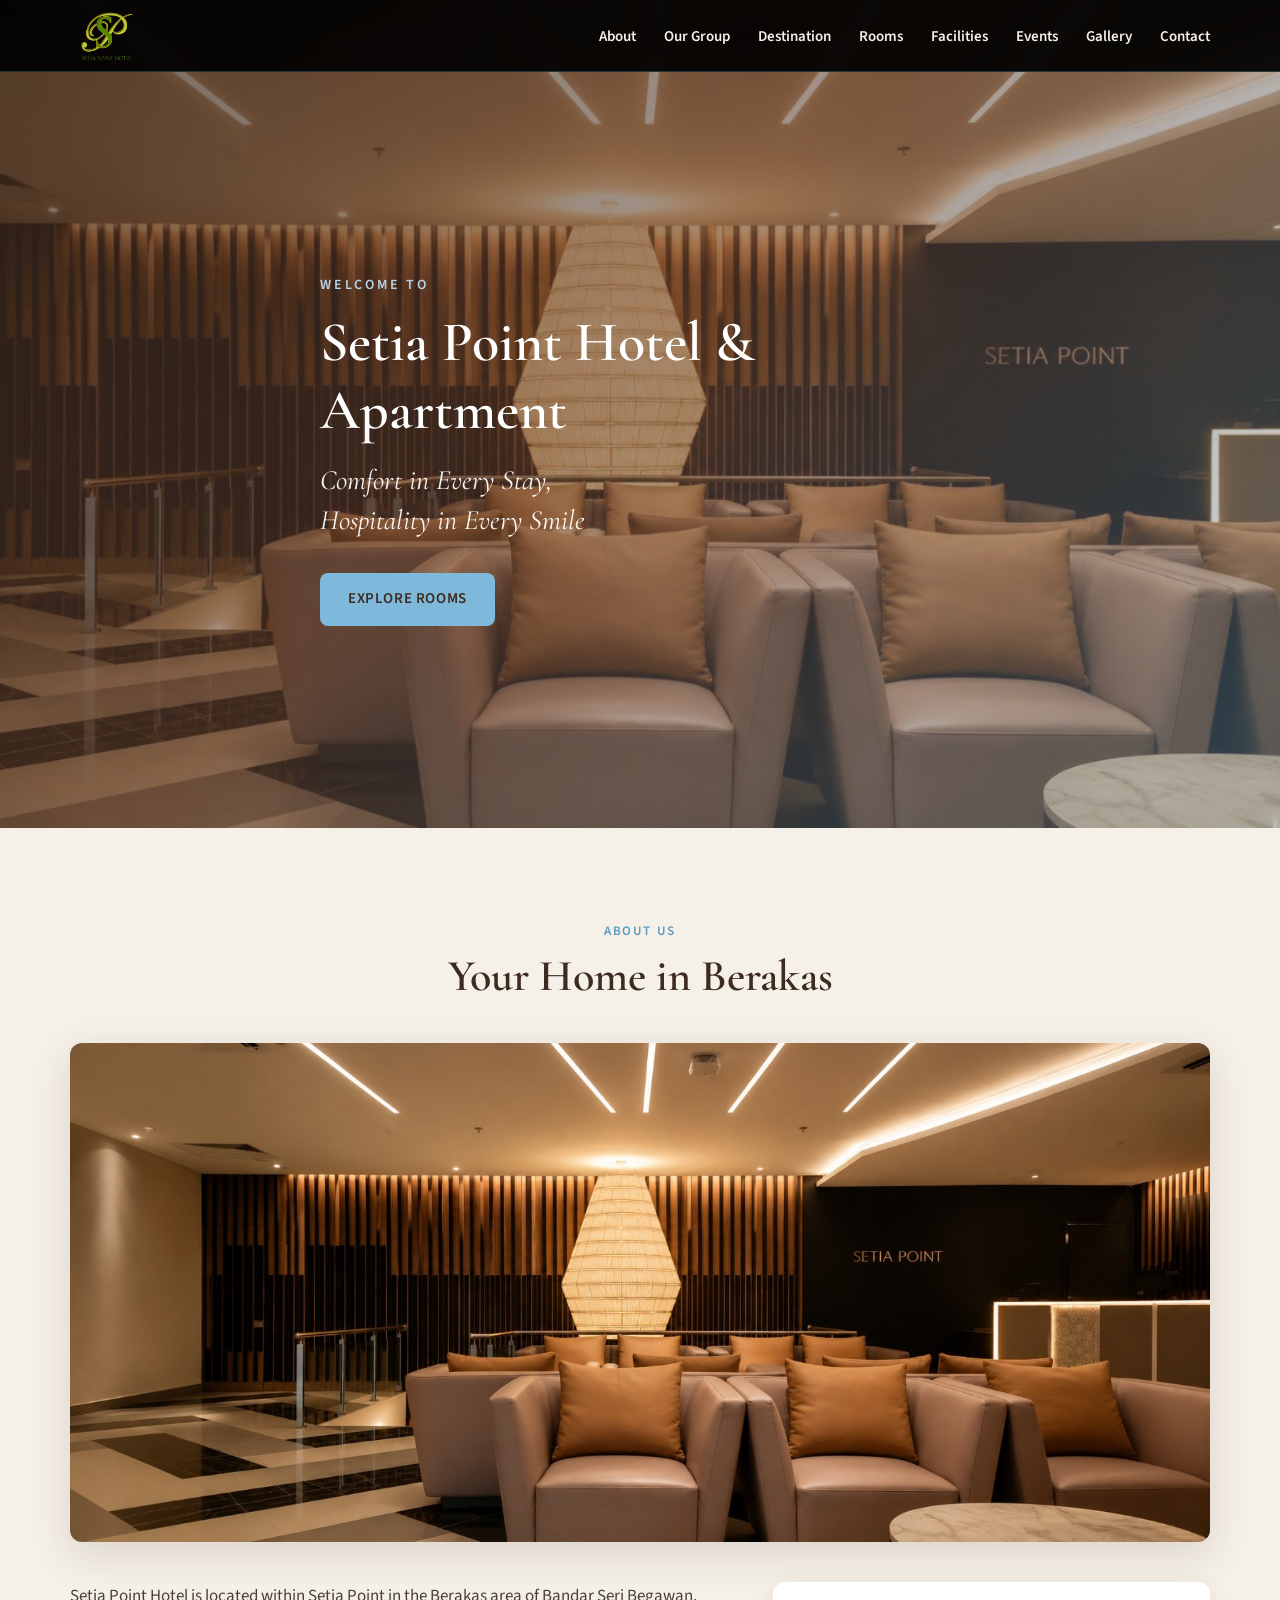
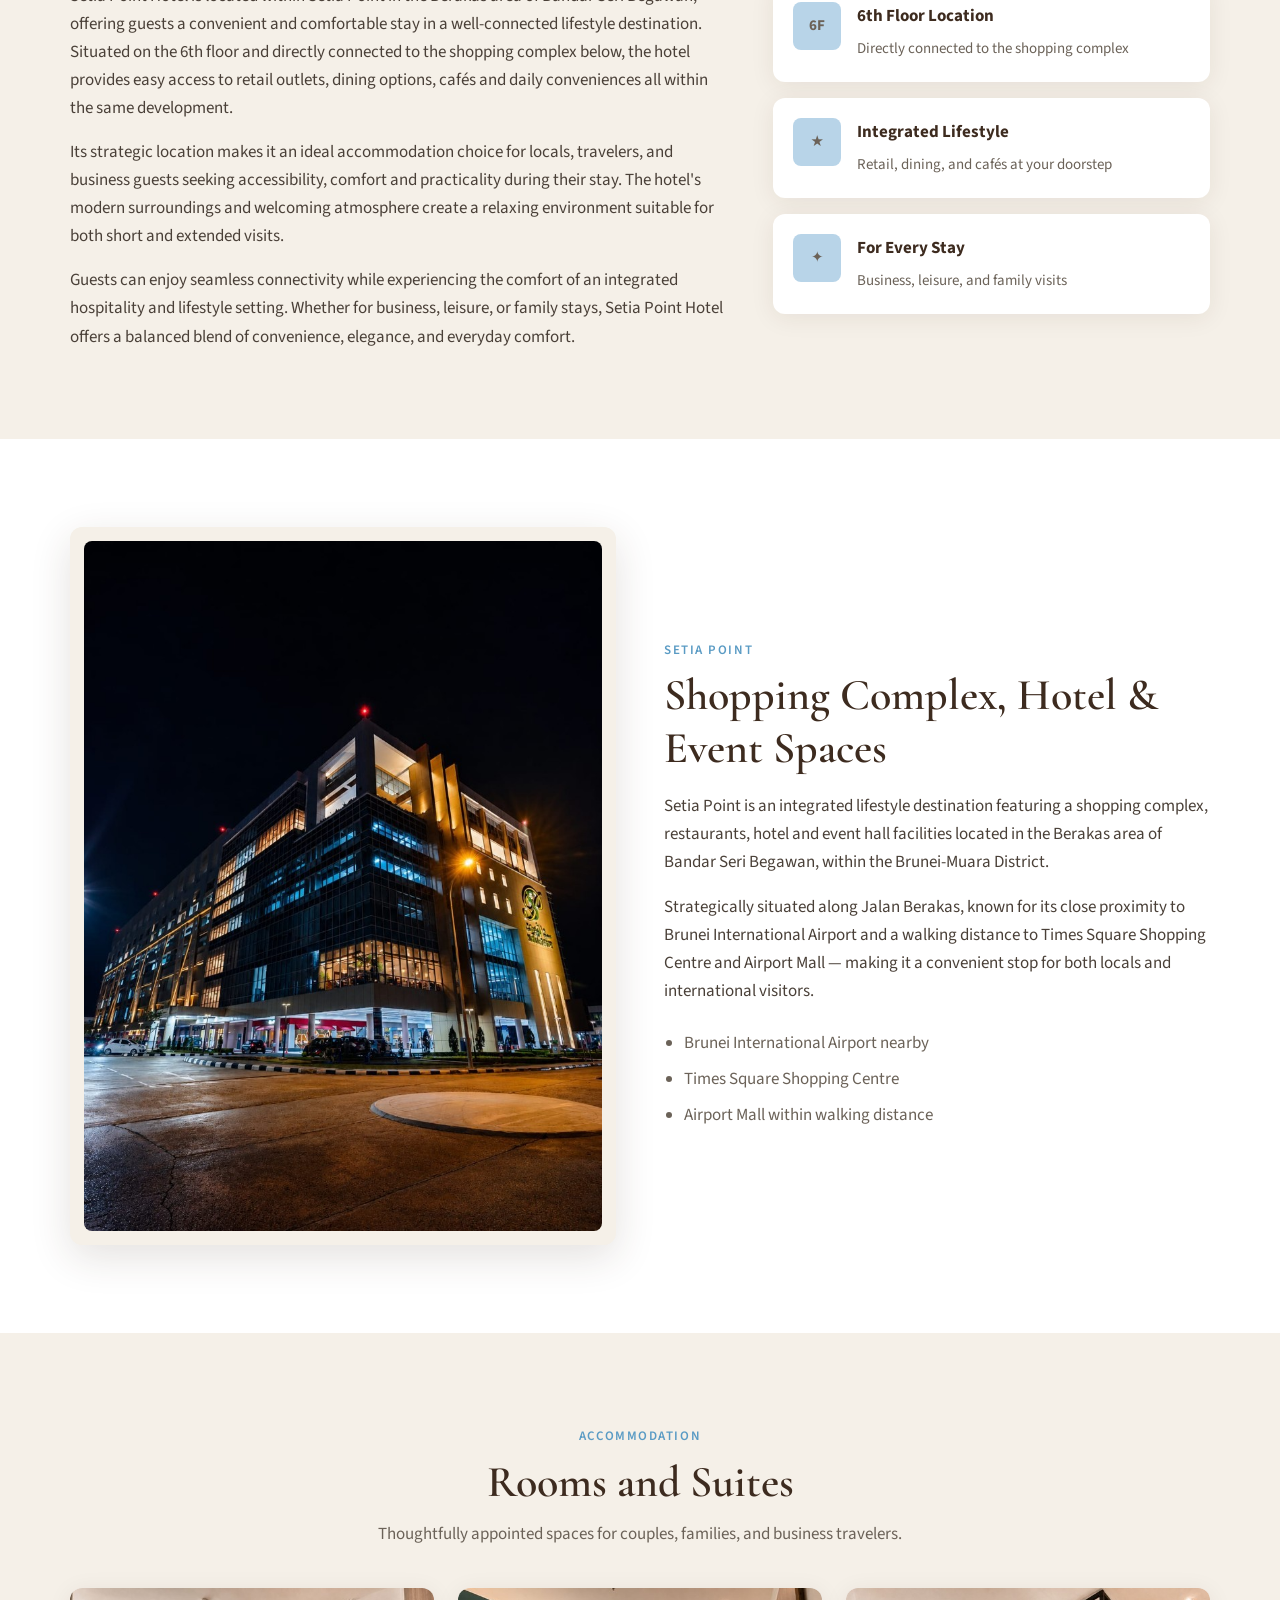
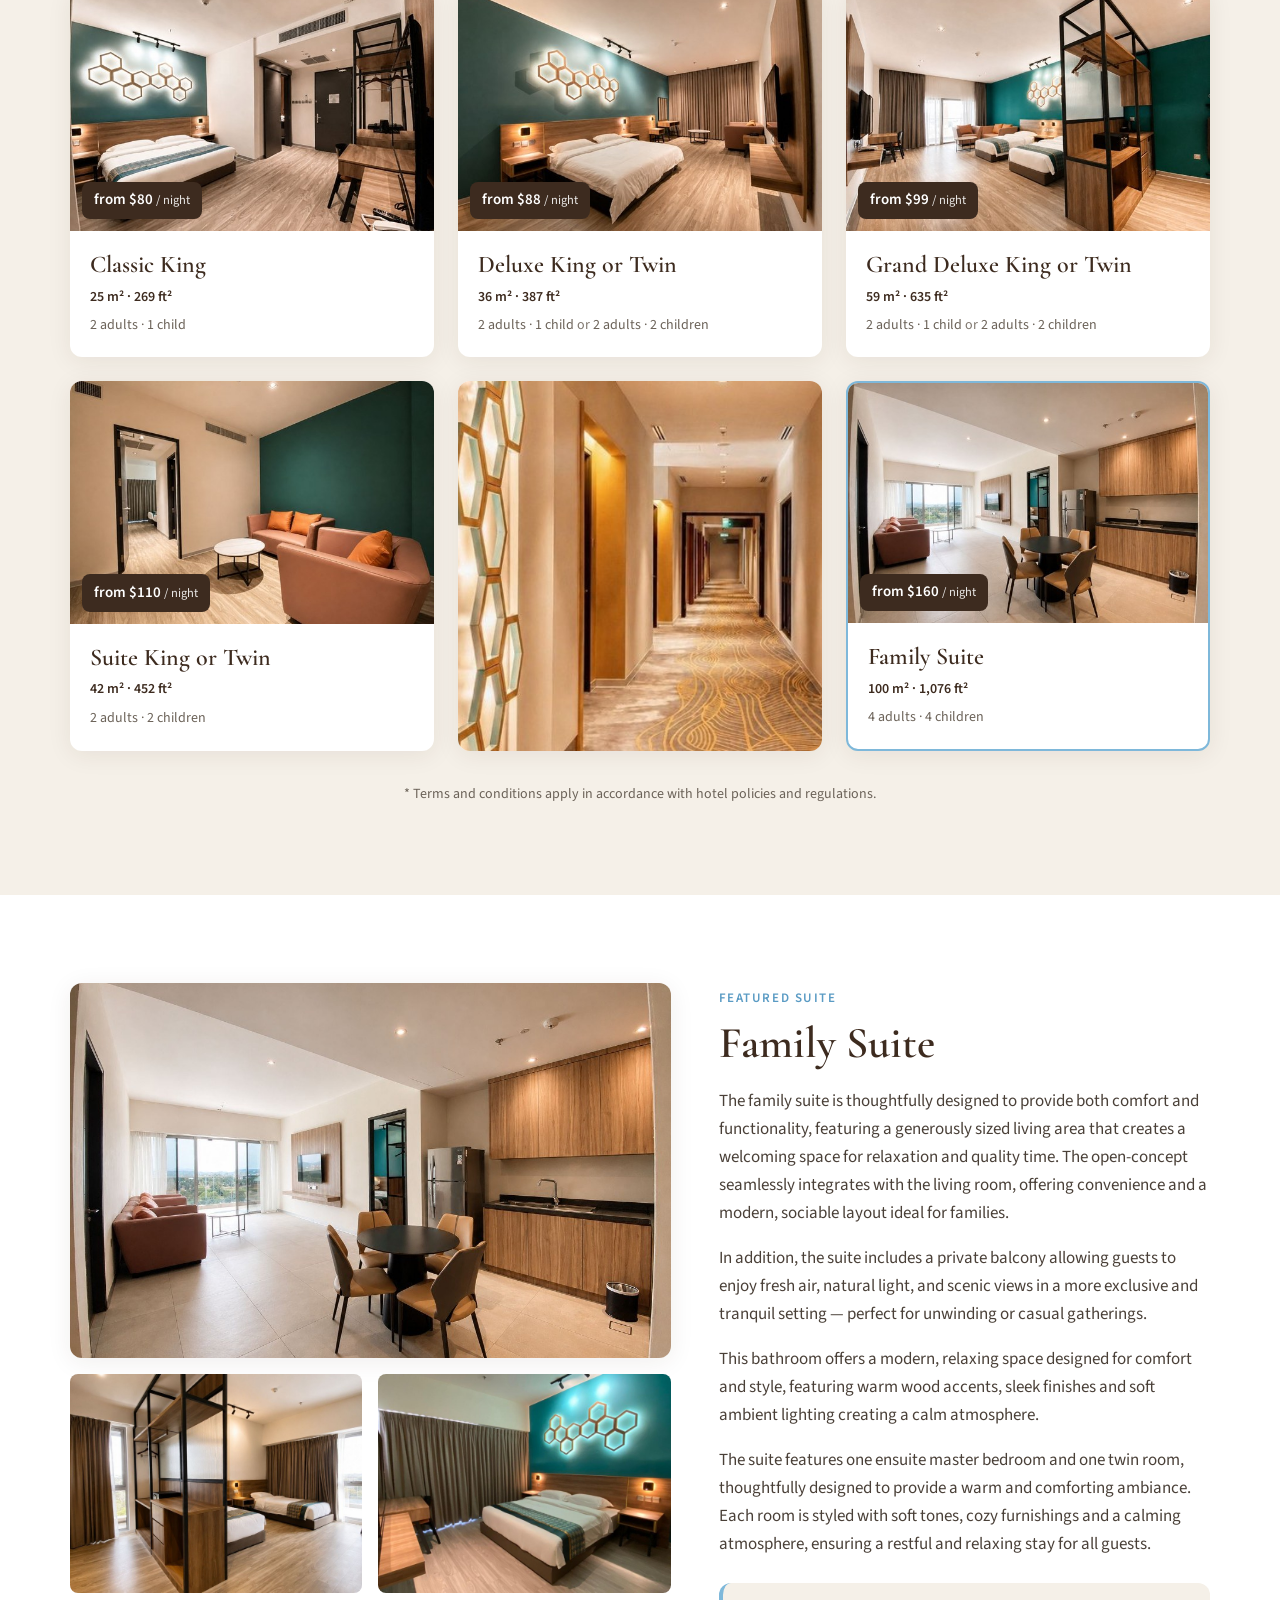
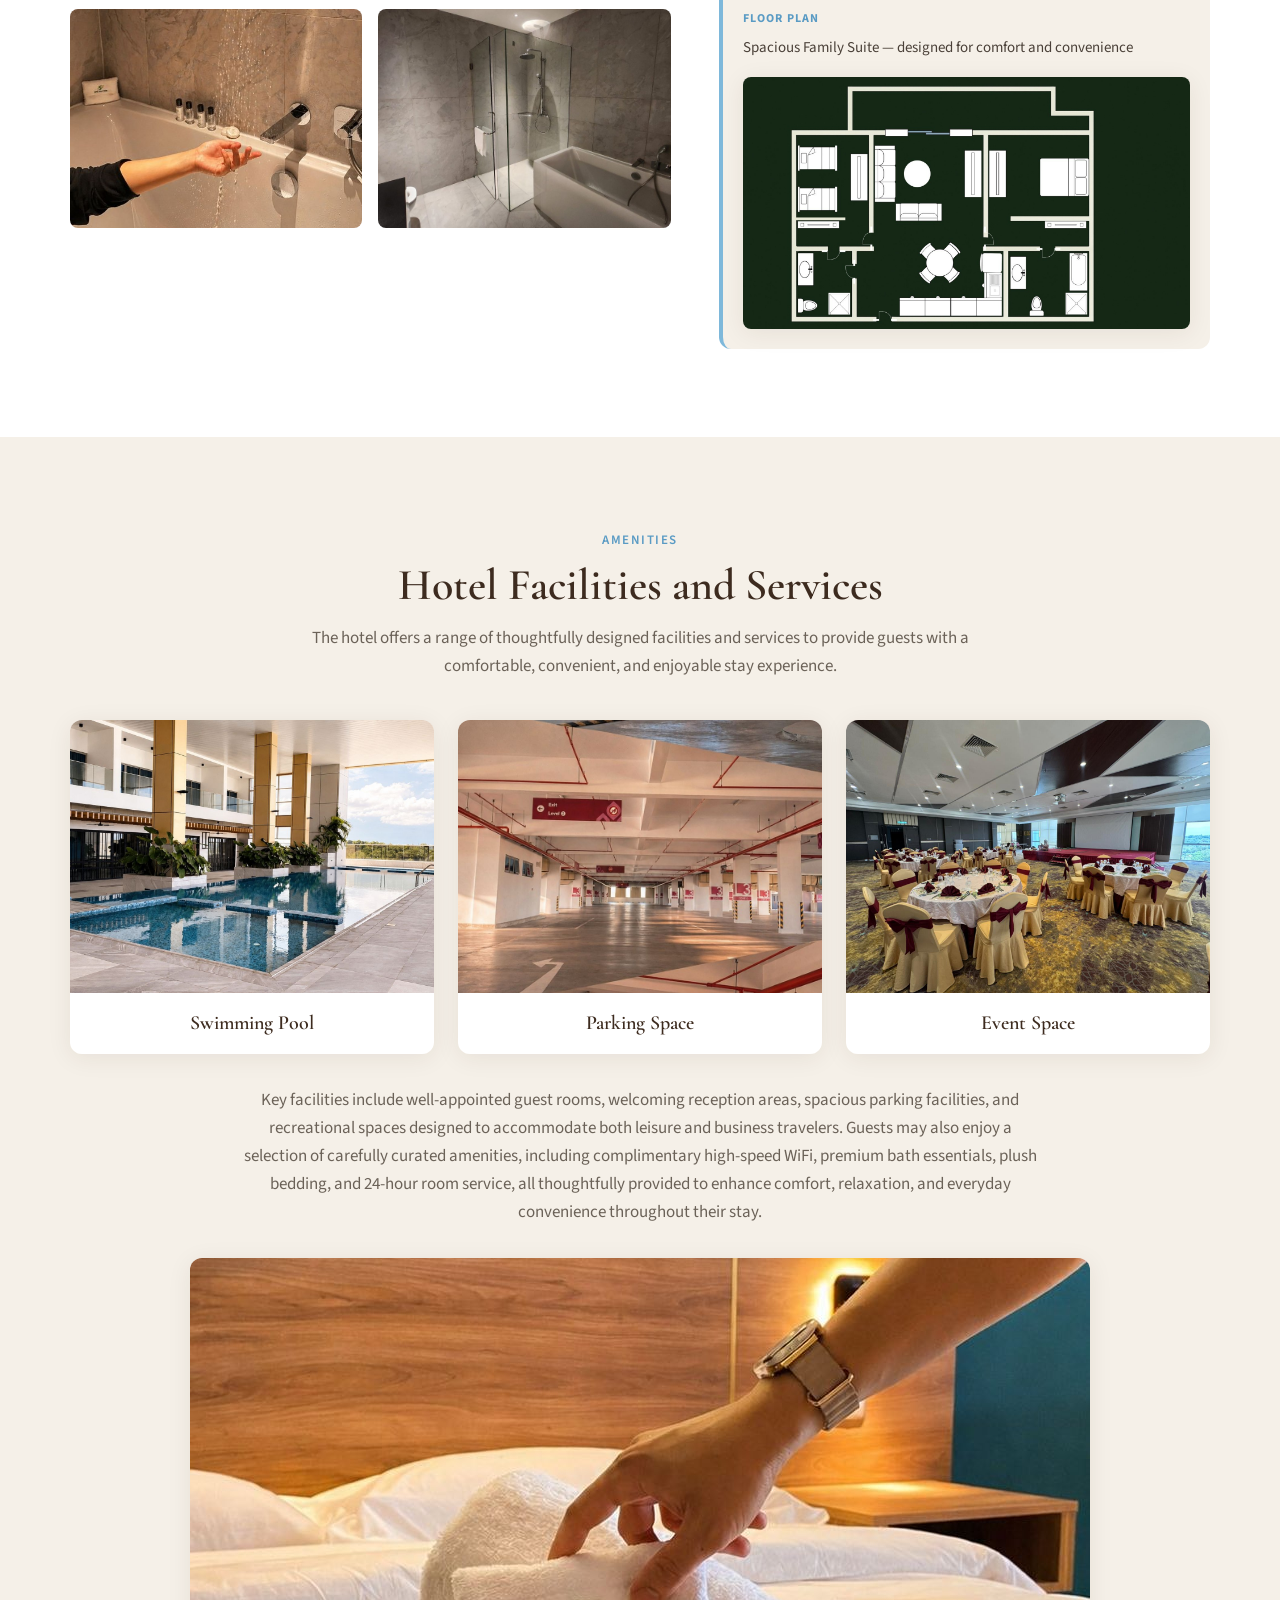
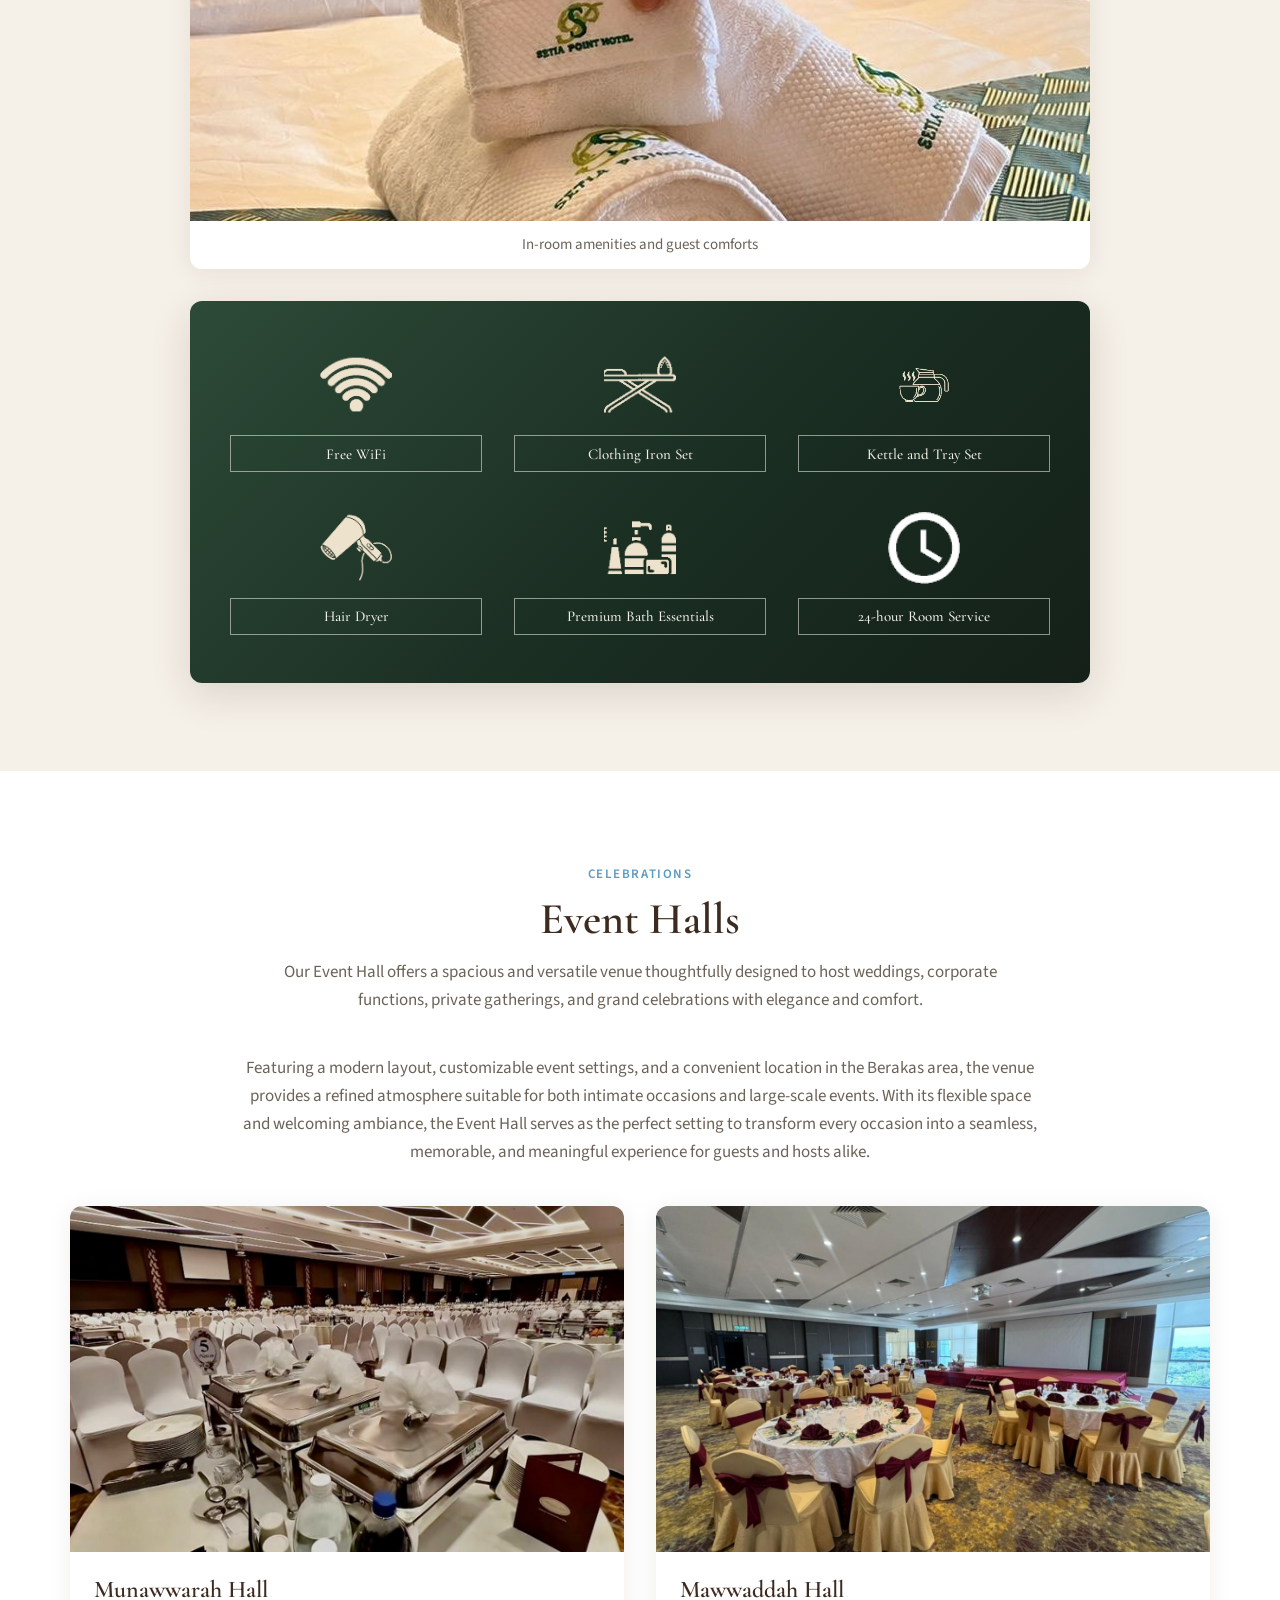
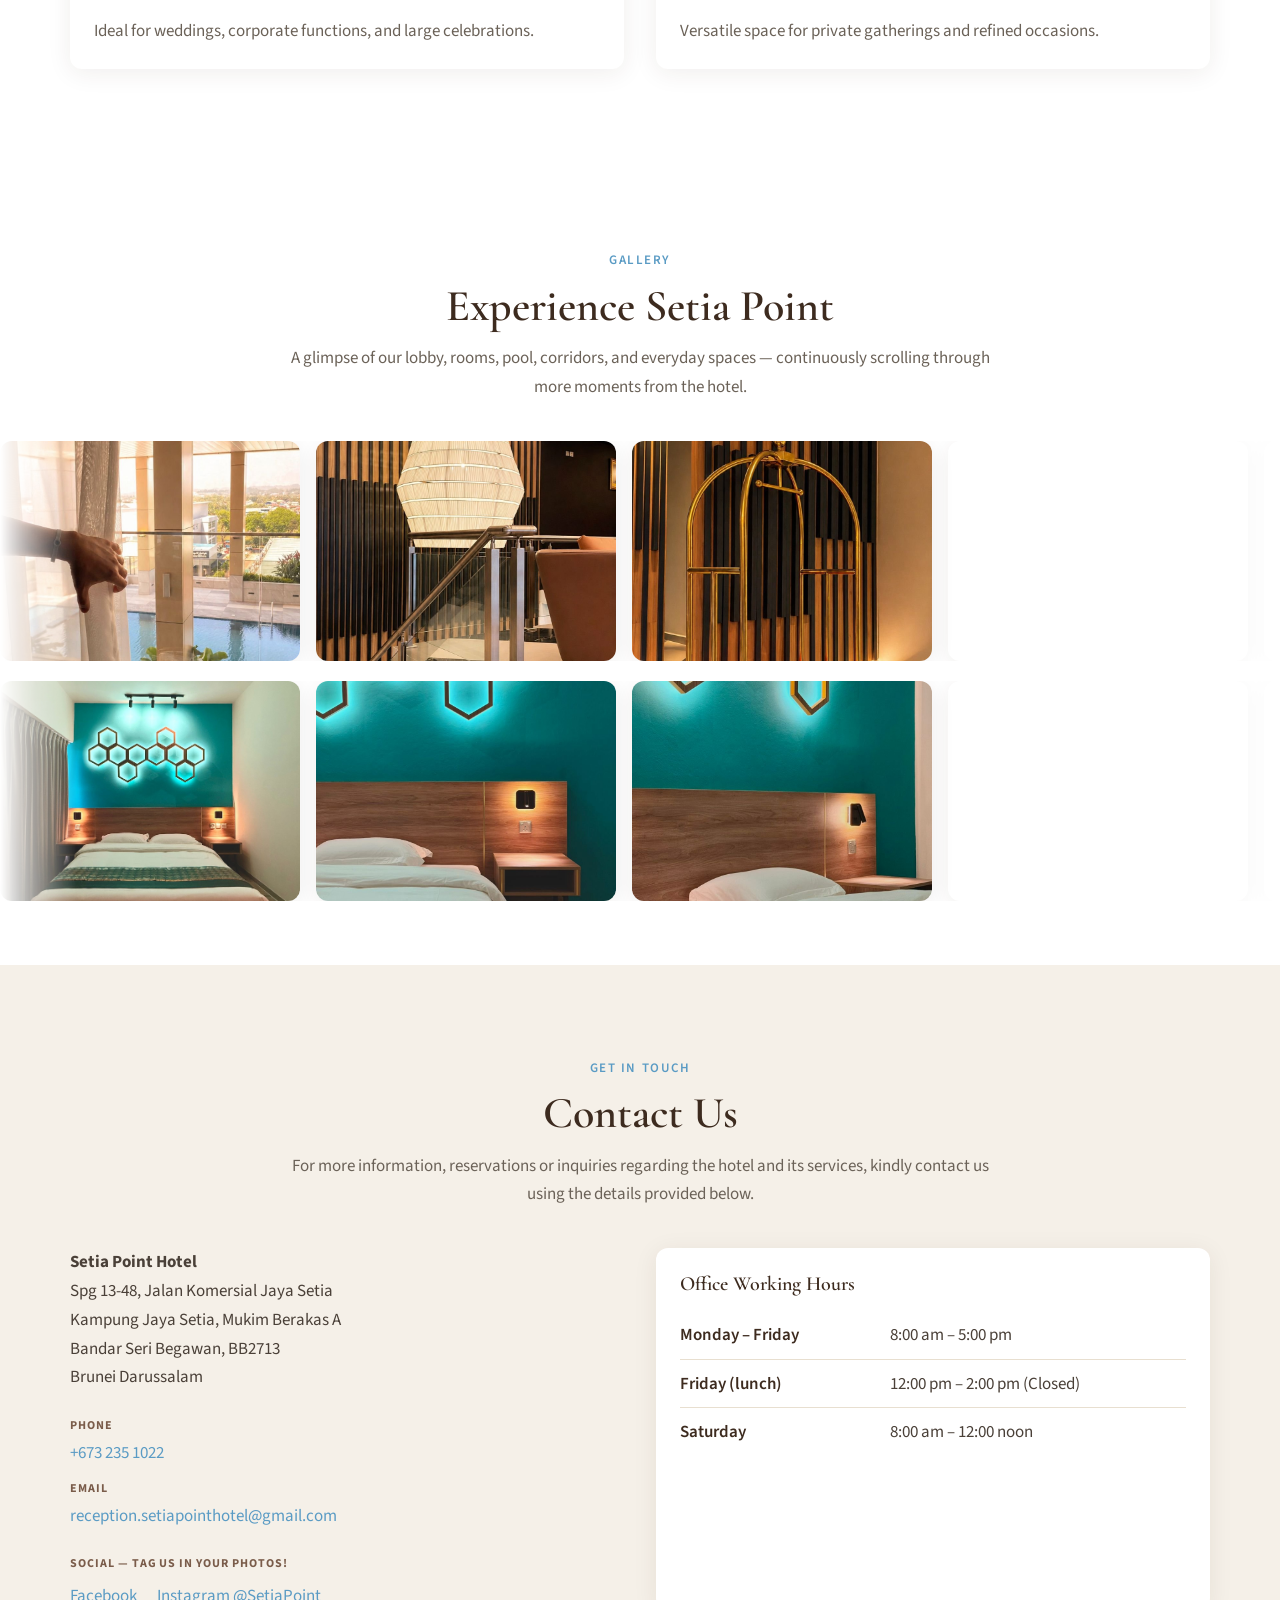
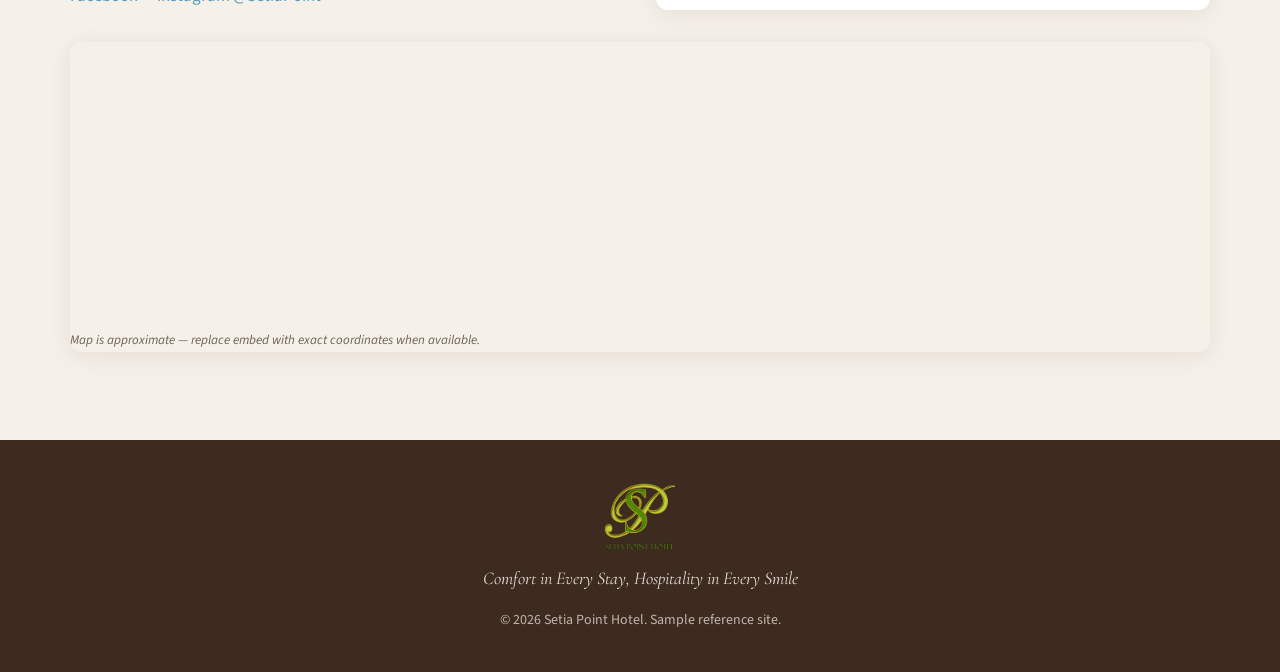
<file: index.html>
<!DOCTYPE html>
<html lang="en">
<head>
  <meta charset="UTF-8">
  <meta name="viewport" content="width=device-width, initial-scale=1.0">
  <meta name="description" content="Setia Point Hotel and Apartment — comfortable stays in Berakas, Bandar Seri Begawan, connected to Setia Point shopping complex.">
  <title>Setia Point Hotel &amp; Apartment | Berakas, Brunei</title>
  <link rel="preconnect" href="https://fonts.googleapis.com">
  <link rel="preconnect" href="https://fonts.gstatic.com" crossorigin>
  <link href="https://fonts.googleapis.com/css2?family=Cormorant+Garamond:ital,wght@0,500;0,600;0,700;1,500&family=Source+Sans+3:wght@400;500;600;700&display=swap" rel="stylesheet">
  <link rel="stylesheet" href="css/styles.css">
</head>
<body>
  <header class="site-header" id="top">
    <div class="container header-inner">
      <a href="#top" class="logo logo-image-link">
        <img src="assets/logo.png" alt="Setia Point Hotel" class="logo-img" width="1024" height="723">
      </a>
      <button type="button" class="nav-toggle" aria-label="Open menu" aria-expanded="false" aria-controls="site-nav">
        <span class="nav-toggle-bar"></span>
        <span class="nav-toggle-bar"></span>
        <span class="nav-toggle-bar"></span>
      </button>
      <nav class="site-nav" id="site-nav" aria-label="Main navigation">
        <ul>
          <li><a href="#about">About</a></li>
          <li><a href="company-profile/">Our Group</a></li>
          <li><a href="#destination">Destination</a></li>
          <li><a href="#rooms">Rooms</a></li>
          <li><a href="#facilities">Facilities</a></li>
          <li><a href="#events">Events</a></li>
          <li><a href="#gallery">Gallery</a></li>
          <li><a href="#contact">Contact</a></li>
        </ul>
      </nav>
    </div>
  </header>

  <main>
    <section class="hero" aria-labelledby="hero-heading">
      <div class="hero-bg" role="img" aria-label="Setia Point Hotel lobby"></div>
      <div class="hero-overlay"></div>
      <div class="container hero-content reveal">
        <p class="hero-eyebrow">Welcome to</p>
        <h1 id="hero-heading">Setia Point Hotel &amp; Apartment</h1>
        <p class="hero-tagline">Comfort in Every Stay,<br>Hospitality in Every Smile</p>
        <a href="#rooms" class="btn btn-primary">Explore Rooms</a>
      </div>
    </section>

    <section class="section section-beige" id="about" aria-labelledby="about-heading">
      <div class="container">
        <div class="section-header reveal">
          <span class="section-label">About Us</span>
          <h2 id="about-heading">Your Home in Berakas</h2>
        </div>
        <div class="about-banner reveal">
          <img src="assets/images/hero-lobby.jpg" alt="Setia Point Hotel lobby and lounge" width="1600" height="719" loading="lazy">
        </div>
        <div class="two-col reveal">
          <div class="prose">
            <p>Setia Point Hotel is located within Setia Point in the Berakas area of Bandar Seri Begawan, offering guests a convenient and comfortable stay in a well-connected lifestyle destination. Situated on the 6th floor and directly connected to the shopping complex below, the hotel provides easy access to retail outlets, dining options, cafés and daily conveniences all within the same development.</p>
            <p>Its strategic location makes it an ideal accommodation choice for locals, travelers, and business guests seeking accessibility, comfort and practicality during their stay. The hotel's modern surroundings and welcoming atmosphere create a relaxing environment suitable for both short and extended visits.</p>
            <p>Guests can enjoy seamless connectivity while experiencing the comfort of an integrated hospitality and lifestyle setting. Whether for business, leisure, or family stays, Setia Point Hotel offers a balanced blend of convenience, elegance, and everyday comfort.</p>
          </div>
          <div class="highlights">
            <ul class="highlight-list">
              <li>
                <span class="highlight-icon" aria-hidden="true">6F</span>
                <div>
                  <strong>6th Floor Location</strong>
                  <span>Directly connected to the shopping complex</span>
                </div>
              </li>
              <li>
                <span class="highlight-icon" aria-hidden="true">&#9733;</span>
                <div>
                  <strong>Integrated Lifestyle</strong>
                  <span>Retail, dining, and cafés at your doorstep</span>
                </div>
              </li>
              <li>
                <span class="highlight-icon" aria-hidden="true">&#10022;</span>
                <div>
                  <strong>For Every Stay</strong>
                  <span>Business, leisure, and family visits</span>
                </div>
              </li>
            </ul>
          </div>
        </div>
      </div>
    </section>

    <section class="section" id="destination" aria-labelledby="destination-heading">
      <div class="container">
        <div class="destination-grid reveal">
          <div class="destination-image-wrap">
            <img
              src="assets/images/destination-building.jpg"
              alt="Setia Point building exterior illuminated at night with SETIA POINT signage"
              width="768"
              height="1024"
              loading="lazy"
            >
          </div>
          <div class="destination-copy">
            <span class="section-label">Setia Point</span>
            <h2 id="destination-heading">Shopping Complex, Hotel &amp; Event Spaces</h2>
            <p>Setia Point is an integrated lifestyle destination featuring a shopping complex, restaurants, hotel and event hall facilities located in the Berakas area of Bandar Seri Begawan, within the Brunei-Muara District.</p>
            <p>Strategically situated along Jalan Berakas, known for its close proximity to Brunei International Airport and a walking distance to Times Square Shopping Centre and Airport Mall — making it a convenient stop for both locals and international visitors.</p>
            <ul class="destination-bullets">
              <li>Brunei International Airport nearby</li>
              <li>Times Square Shopping Centre</li>
              <li>Airport Mall within walking distance</li>
            </ul>
          </div>
        </div>
      </div>
    </section>

    <section class="section section-beige" id="rooms" aria-labelledby="rooms-heading">
      <div class="container">
        <div class="section-header reveal">
          <span class="section-label">Accommodation</span>
          <h2 id="rooms-heading">Rooms and Suites</h2>
          <p class="section-intro">Thoughtfully appointed spaces for couples, families, and business travelers.</p>
        </div>
        <div class="room-grid reveal">
          <article class="room-card">
            <div class="room-card-image">
              <img src="assets/images/room-classic-king.jpg" alt="Classic King room at Setia Point Hotel" width="580" height="435" loading="lazy">
              <span class="room-price">from $80 <small>/ night</small></span>
            </div>
            <div class="room-card-body">
              <h3>Classic King</h3>
              <p class="room-size">25 m² · 269 ft²</p>
              <p class="room-occupancy">2 adults · 1 child</p>
            </div>
          </article>
          <article class="room-card">
            <div class="room-card-image">
              <img src="assets/images/room-deluxe.jpg" alt="Deluxe King or Twin room at Setia Point Hotel" width="580" height="435" loading="lazy">
              <span class="room-price">from $88 <small>/ night</small></span>
            </div>
            <div class="room-card-body">
              <h3>Deluxe King or Twin</h3>
              <p class="room-size">36 m² · 387 ft²</p>
              <p class="room-occupancy">2 adults · 1 child <span class="room-occupancy-or">or</span> 2 adults · 2 children</p>
            </div>
          </article>
          <article class="room-card">
            <div class="room-card-image">
              <img src="assets/images/room-grand-deluxe.jpg" alt="Grand Deluxe King or Twin room at Setia Point Hotel" width="580" height="435" loading="lazy">
              <span class="room-price">from $99 <small>/ night</small></span>
            </div>
            <div class="room-card-body">
              <h3>Grand Deluxe King or Twin</h3>
              <p class="room-size">59 m² · 635 ft²</p>
              <p class="room-occupancy">2 adults · 1 child <span class="room-occupancy-or">or</span> 2 adults · 2 children</p>
            </div>
          </article>
          <article class="room-card">
            <div class="room-card-image">
              <img src="assets/images/room-suite.jpg" alt="Suite King or Twin at Setia Point Hotel" width="580" height="435" loading="lazy">
              <span class="room-price">from $110 <small>/ night</small></span>
            </div>
            <div class="room-card-body">
              <h3>Suite King or Twin</h3>
              <p class="room-size">42 m² · 452 ft²</p>
              <p class="room-occupancy">2 adults · 2 children</p>
            </div>
          </article>
          <article class="room-card room-card-visual">
            <div class="room-card-image">
              <img src="assets/images/room-hallway.jpg" alt="Setia Point Hotel corridor with hexagonal wall lighting" width="580" height="435" loading="lazy">
            </div>
          </article>
          <article class="room-card room-card-featured">
            <div class="room-card-image">
              <img src="assets/images/room-family-suite.jpg" alt="Family Suite at Setia Point Hotel" width="580" height="435" loading="lazy">
              <span class="room-price">from $160 <small>/ night</small></span>
            </div>
            <div class="room-card-body">
              <h3>Family Suite</h3>
              <p class="room-size">100 m² · 1,076 ft²</p>
              <p class="room-occupancy">4 adults · 4 children</p>
            </div>
          </article>
        </div>
        <p class="room-disclaimer reveal">* Terms and conditions apply in accordance with hotel policies and regulations.</p>
      </div>
    </section>

    <section class="section" id="family-suite" aria-labelledby="family-suite-heading">
      <div class="container">
        <div class="family-suite-grid reveal">
          <div class="family-suite-gallery">
            <img
              src="assets/images/family-suite-living.jpg"
              alt="Family suite living area with kitchenette and balcony at Setia Point Hotel"
              width="1024"
              height="768"
              loading="lazy"
              class="family-img-main"
            >
            <div class="family-img-grid">
              <img src="assets/images/family-suite-twin-bedroom.jpg" alt="Family suite twin bedroom" width="1024" height="576" loading="lazy">
              <img src="assets/images/family-suite-master-bedroom.jpg" alt="Family suite master bedroom" width="1024" height="576" loading="lazy">
              <img src="assets/images/family-suite-bath-detail.jpg" alt="Family suite bathtub amenities" width="525" height="477" loading="lazy">
              <img src="assets/images/family-suite-bathroom.jpg" alt="Family suite bathroom with shower and tub" width="1024" height="576" loading="lazy">
            </div>
          </div>
          <div class="family-suite-copy">
            <span class="section-label">Featured Suite</span>
            <h2 id="family-suite-heading">Family Suite</h2>
            <p>The family suite is thoughtfully designed to provide both comfort and functionality, featuring a generously sized living area that creates a welcoming space for relaxation and quality time. The open-concept seamlessly integrates with the living room, offering convenience and a modern, sociable layout ideal for families.</p>
            <p>In addition, the suite includes a private balcony allowing guests to enjoy fresh air, natural light, and scenic views in a more exclusive and tranquil setting — perfect for unwinding or casual gatherings.</p>
            <p>This bathroom offers a modern, relaxing space designed for comfort and style, featuring warm wood accents, sleek finishes and soft ambient lighting creating a calm atmosphere.</p>
            <p>The suite features one ensuite master bedroom and one twin room, thoughtfully designed to provide a warm and comforting ambiance. Each room is styled with soft tones, cozy furnishings and a calming atmosphere, ensuring a restful and relaxing stay for all guests.</p>
            <div class="floor-plan-panel">
              <span class="floor-plan-label">Floor Plan</span>
              <p>Spacious Family Suite — designed for comfort and convenience</p>
              <img
                src="assets/images/family-suite-floorplan.jpg"
                alt="Family suite floor plan"
                class="floor-plan-image"
                width="1600"
                height="900"
                loading="lazy"
              >
            </div>
          </div>
        </div>
      </div>
    </section>

    <section class="section section-beige" id="facilities" aria-labelledby="facilities-heading">
      <div class="container">
        <div class="section-header reveal">
          <span class="section-label">Amenities</span>
          <h2 id="facilities-heading">Hotel Facilities and Services</h2>
          <p class="section-intro">The hotel offers a range of thoughtfully designed facilities and services to provide guests with a comfortable, convenient, and enjoyable stay experience.</p>
        </div>
        <div class="facility-showcase reveal">
          <figure class="facility-feature">
            <img src="assets/images/facility-pool.jpg" alt="Setia Point Hotel swimming pool" width="1600" height="900" loading="lazy">
            <figcaption>Swimming Pool</figcaption>
          </figure>
          <figure class="facility-feature">
            <img src="assets/images/facility-parking.jpg" alt="Setia Point Hotel parking" width="900" height="1600" loading="lazy">
            <figcaption>Parking Space</figcaption>
          </figure>
          <figure class="facility-feature">
            <img src="assets/images/facility-event-space.jpg" alt="Setia Point Hotel event space" width="1280" height="960" loading="lazy">
            <figcaption>Event Space</figcaption>
          </figure>
        </div>
        <p class="facilities-prose reveal">Key facilities include well-appointed guest rooms, welcoming reception areas, spacious parking facilities, and recreational spaces designed to accommodate both leisure and business travelers. Guests may also enjoy a selection of carefully curated amenities, including complimentary high-speed WiFi, premium bath essentials, plush bedding, and 24-hour room service, all thoughtfully provided to enhance comfort, relaxation, and everyday convenience throughout their stay.</p>
        <figure class="amenities-photo reveal">
          <img src="assets/images/facility-amenities.jpg" alt="Setia Point Hotel branded towels and in-room amenities" width="900" height="1600" loading="lazy">
          <figcaption>In-room amenities and guest comforts</figcaption>
        </figure>
        <ul class="amenity-grid reveal" aria-label="In-room and hotel amenities">
          <li class="amenity-item">
            <img src="assets/images/amenities/wifi.png" alt="" class="amenity-item-icon" width="80" height="80">
            <span class="amenity-item-label">Free WiFi</span>
          </li>
          <li class="amenity-item">
            <img src="assets/images/amenities/iron.png" alt="" class="amenity-item-icon" width="80" height="80">
            <span class="amenity-item-label">Clothing Iron Set</span>
          </li>
          <li class="amenity-item">
            <img src="assets/images/amenities/kettle.png" alt="" class="amenity-item-icon" width="80" height="80">
            <span class="amenity-item-label">Kettle and Tray Set</span>
          </li>
          <li class="amenity-item">
            <img src="assets/images/amenities/hair-dryer.png" alt="" class="amenity-item-icon" width="80" height="80">
            <span class="amenity-item-label">Hair Dryer</span>
          </li>
          <li class="amenity-item">
            <img src="assets/images/amenities/bath-essentials.png" alt="" class="amenity-item-icon" width="80" height="80">
            <span class="amenity-item-label">Premium Bath Essentials</span>
          </li>
          <li class="amenity-item">
            <img src="assets/images/amenities/room-service.png" alt="" class="amenity-item-icon" width="80" height="80">
            <span class="amenity-item-label">24-hour Room Service</span>
          </li>
        </ul>
      </div>
    </section>

    <section class="section" id="events" aria-labelledby="events-heading">
      <div class="container">
        <div class="section-header reveal">
          <span class="section-label">Celebrations</span>
          <h2 id="events-heading">Event Halls</h2>
          <p class="section-intro">Our Event Hall offers a spacious and versatile venue thoughtfully designed to host weddings, corporate functions, private gatherings, and grand celebrations with elegance and comfort.</p>
        </div>
        <p class="events-prose reveal">Featuring a modern layout, customizable event settings, and a convenient location in the Berakas area, the venue provides a refined atmosphere suitable for both intimate occasions and large-scale events. With its flexible space and welcoming ambiance, the Event Hall serves as the perfect setting to transform every occasion into a seamless, memorable, and meaningful experience for guests and hosts alike.</p>
        <div class="event-hall-grid reveal">
          <article class="event-card">
            <img src="assets/images/event-munawwarah.jpg" alt="Munawwarah Hall at Setia Point" width="1280" height="732" loading="lazy">
            <div class="event-card-body">
              <h3>Munawwarah Hall</h3>
              <p>Ideal for weddings, corporate functions, and large celebrations.</p>
            </div>
          </article>
          <article class="event-card">
            <img src="assets/images/event-mawwaddah.jpg" alt="Mawwaddah Hall at Setia Point" width="1280" height="960" loading="lazy">
            <div class="event-card-body">
              <h3>Mawwaddah Hall</h3>
              <p>Versatile space for private gatherings and refined occasions.</p>
            </div>
          </article>
        </div>
      </div>
    </section>

    <section class="section gallery-section" id="gallery" aria-labelledby="gallery-heading">
      <div class="container">
        <div class="section-header reveal">
          <span class="section-label">Gallery</span>
          <h2 id="gallery-heading">Experience Setia Point</h2>
          <p class="section-intro">A glimpse of our lobby, rooms, pool, corridors, and everyday spaces — continuously scrolling through more moments from the hotel.</p>
        </div>
      </div>
      <div class="gallery-marquee-wrap reveal" data-gallery-marquee="0" aria-label="Hotel photo gallery row one"></div>
      <div class="gallery-marquee-wrap gallery-marquee-wrap--reverse reveal" data-gallery-marquee="1" aria-label="Hotel photo gallery row two"></div>
    </section>

    <section class="section section-beige" id="contact" aria-labelledby="contact-heading">
      <div class="container">
        <div class="section-header reveal">
          <span class="section-label">Get in Touch</span>
          <h2 id="contact-heading">Contact Us</h2>
          <p class="section-intro">For more information, reservations or inquiries regarding the hotel and its services, kindly contact us using the details provided below.</p>
        </div>
        <div class="contact-grid reveal">
          <div class="contact-details">
            <address>
              <strong>Setia Point Hotel</strong><br>
              Spg 13-48, Jalan Komersial Jaya Setia<br>
              Kampung Jaya Setia, Mukim Berakas A<br>
              Bandar Seri Begawan, BB2713<br>
              Brunei Darussalam
            </address>
            <ul class="contact-list">
              <li>
                <span class="contact-label">Phone</span>
                <a href="tel:+6732351022">+673 235 1022</a>
              </li>
              <li>
                <span class="contact-label">Email</span>
                <a href="mailto:reception.setiapointhotel@gmail.com">reception.setiapointhotel@gmail.com</a>
              </li>
            </ul>
            <div class="social-links">
              <span class="contact-label">Social — Tag us in your photos!</span>
              <ul>
                <li><a href="#" aria-label="Facebook (placeholder)">Facebook</a></li>
                <li><a href="#" aria-label="Instagram (placeholder)">Instagram @SetiaPoint</a></li>
              </ul>
            </div>
          </div>
          <div class="hours-block">
            <h3>Office Working Hours</h3>
            <table class="hours-table">
              <tbody>
                <tr>
                  <th scope="row">Monday – Friday</th>
                  <td>8:00 am – 5:00 pm</td>
                </tr>
                <tr>
                  <th scope="row">Friday (lunch)</th>
                  <td>12:00 pm – 2:00 pm (Closed)</td>
                </tr>
                <tr>
                  <th scope="row">Saturday</th>
                  <td>8:00 am – 12:00 noon</td>
                </tr>
              </tbody>
            </table>
          </div>
          <div class="map-block">
            <iframe
              title="Setia Point Hotel location map"
              src="https://www.google.com/maps/embed?pb=!1m18!1m12!1m3!1d3975.0!2d114.9!3d4.9!2m3!1f0!2f0!3f0!3m2!1i1024!2i768!4f13.1!3m3!1m2!1s0x0%3A0x0!2zU2V0aWEgUG9pbnQ!5e0!3m2!1sen!2sbn!4v1"
              width="100%"
              height="280"
              style="border:0;"
              allowfullscreen=""
              loading="lazy"
              referrerpolicy="no-referrer-when-downgrade"
            ></iframe>
            <p class="map-note">Map is approximate — replace embed with exact coordinates when available.</p>
          </div>
        </div>
      </div>
    </section>
  </main>

  <footer class="site-footer">
    <div class="container footer-inner">
      <div class="footer-brand">
        <img src="assets/logo.png" alt="Setia Point Hotel" class="footer-logo" width="1024" height="723">
      </div>
      <p class="footer-tagline">Comfort in Every Stay, Hospitality in Every Smile</p>
      <p class="footer-copy">&copy; <span id="year"></span> Setia Point Hotel. Sample reference site.</p>
    </div>
  </footer>

  <script src="js/gallery-images.js"></script>
  <script src="js/main.js"></script>
</body>
</html>
</file>
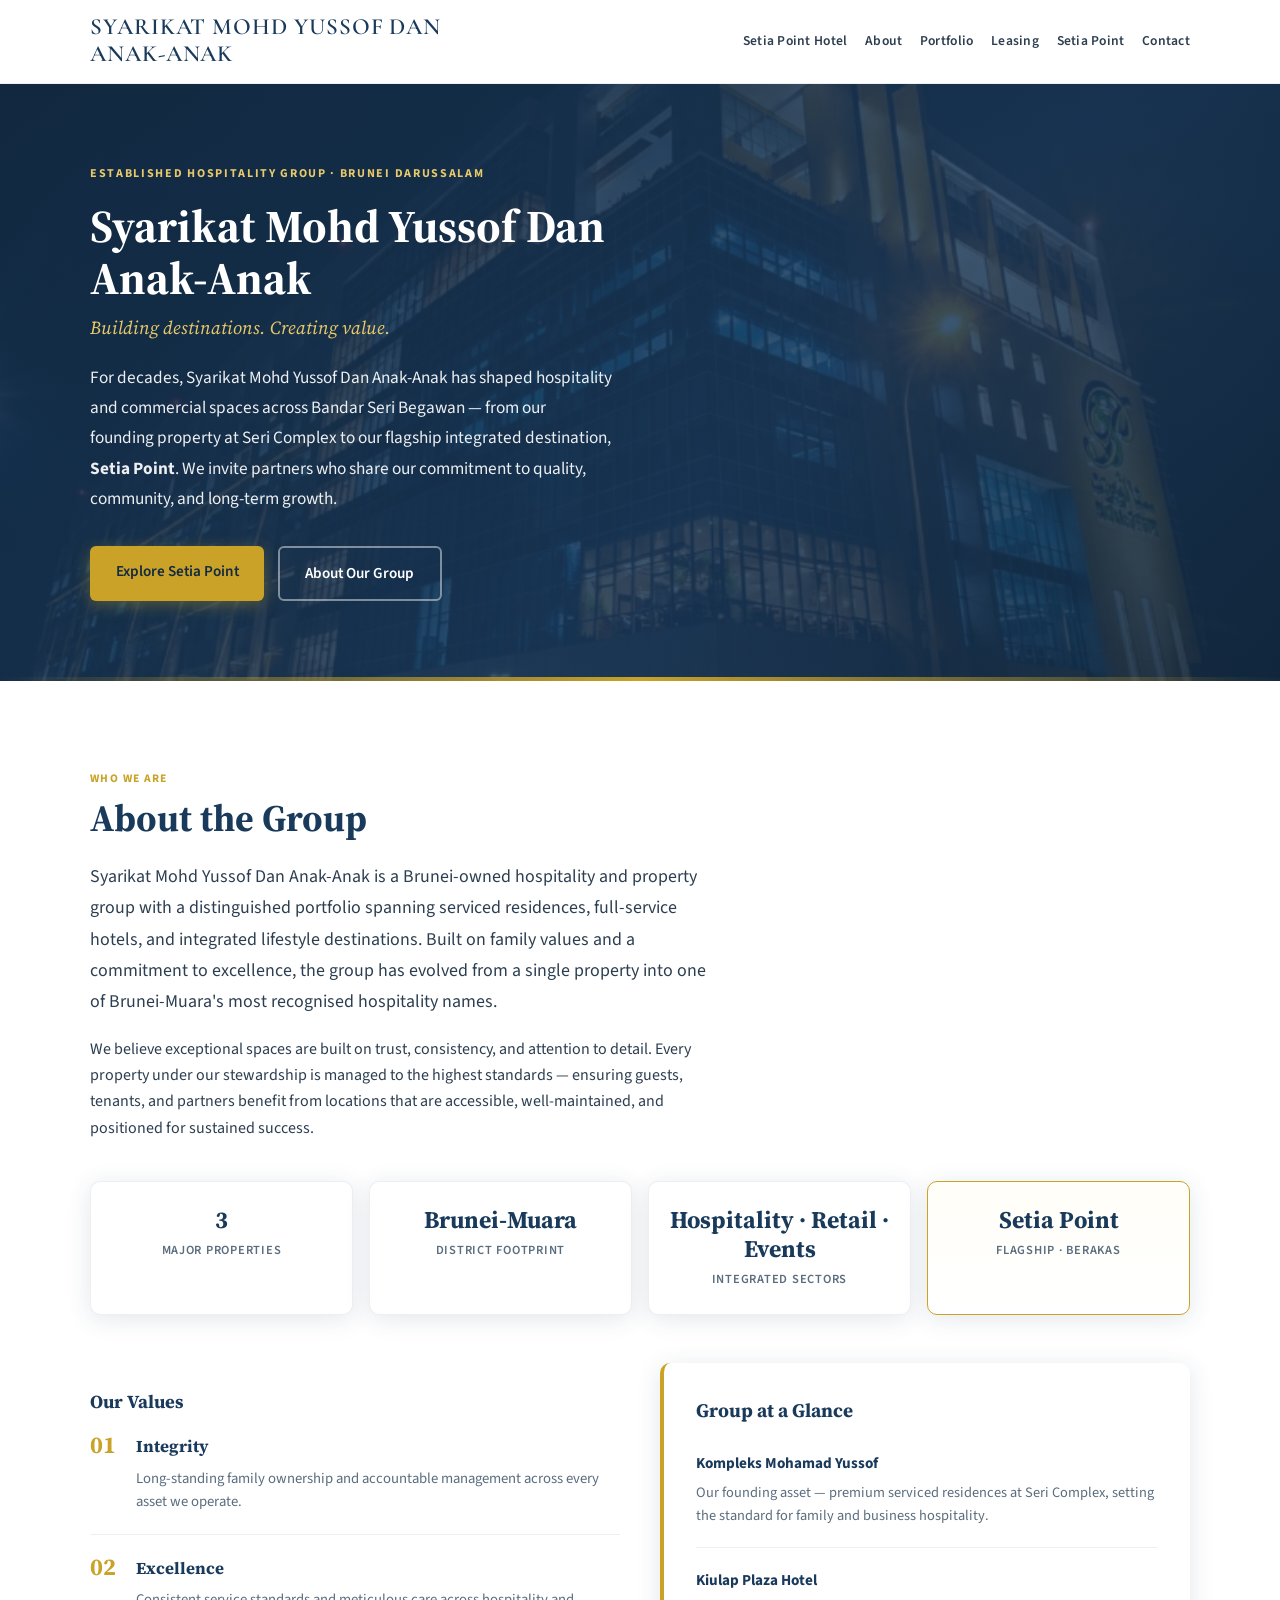
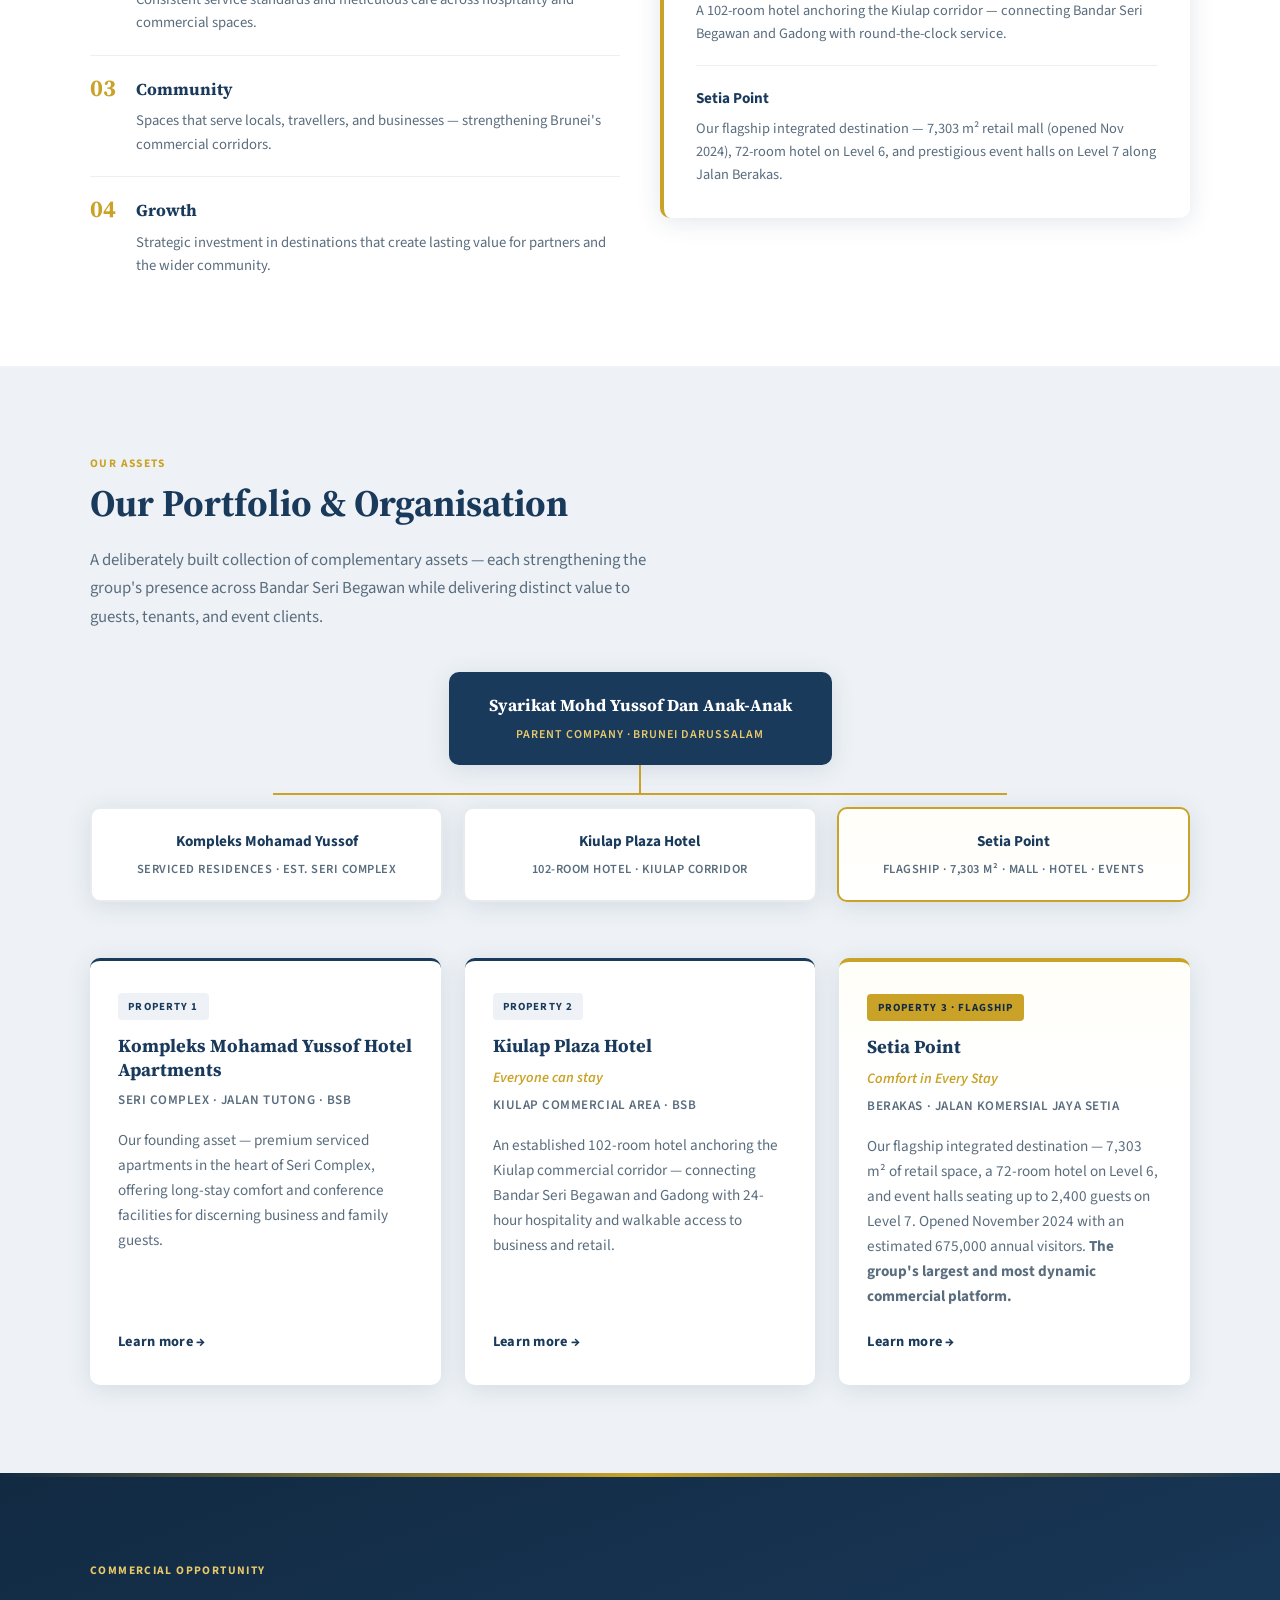
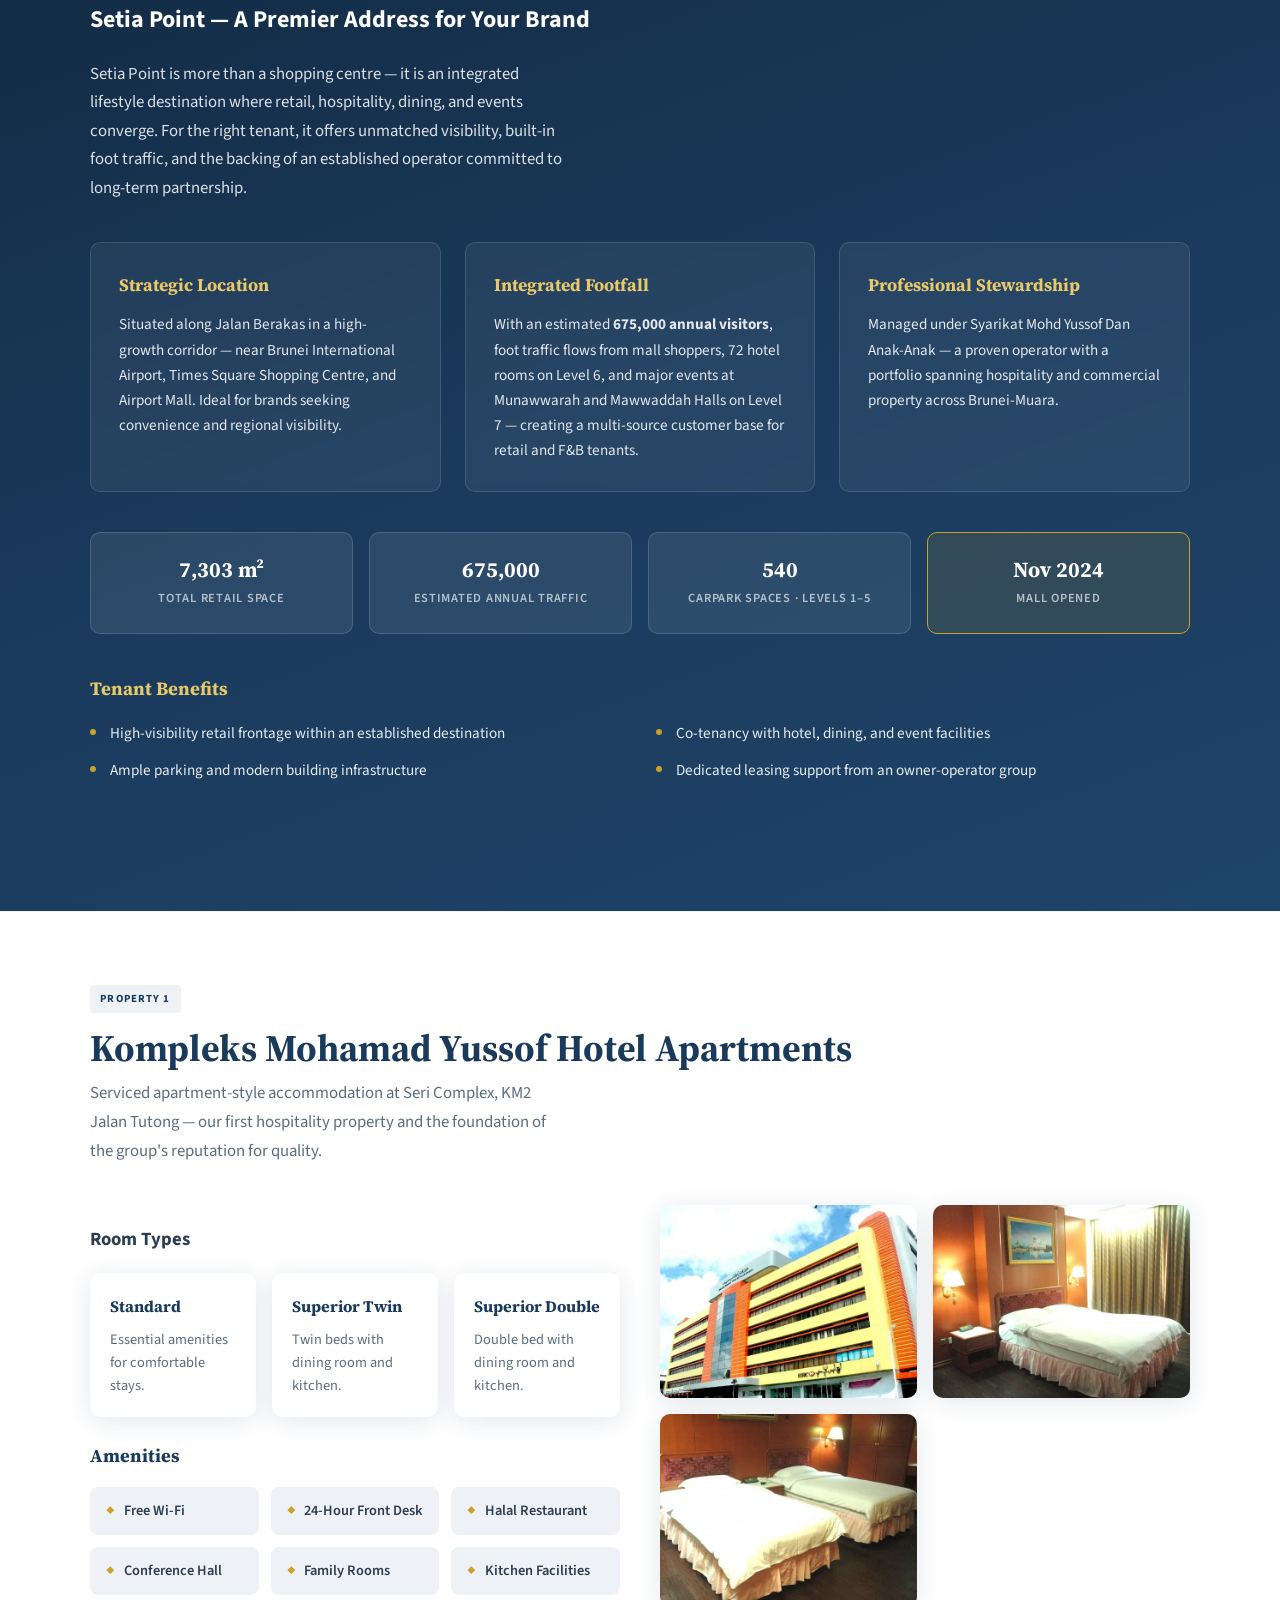
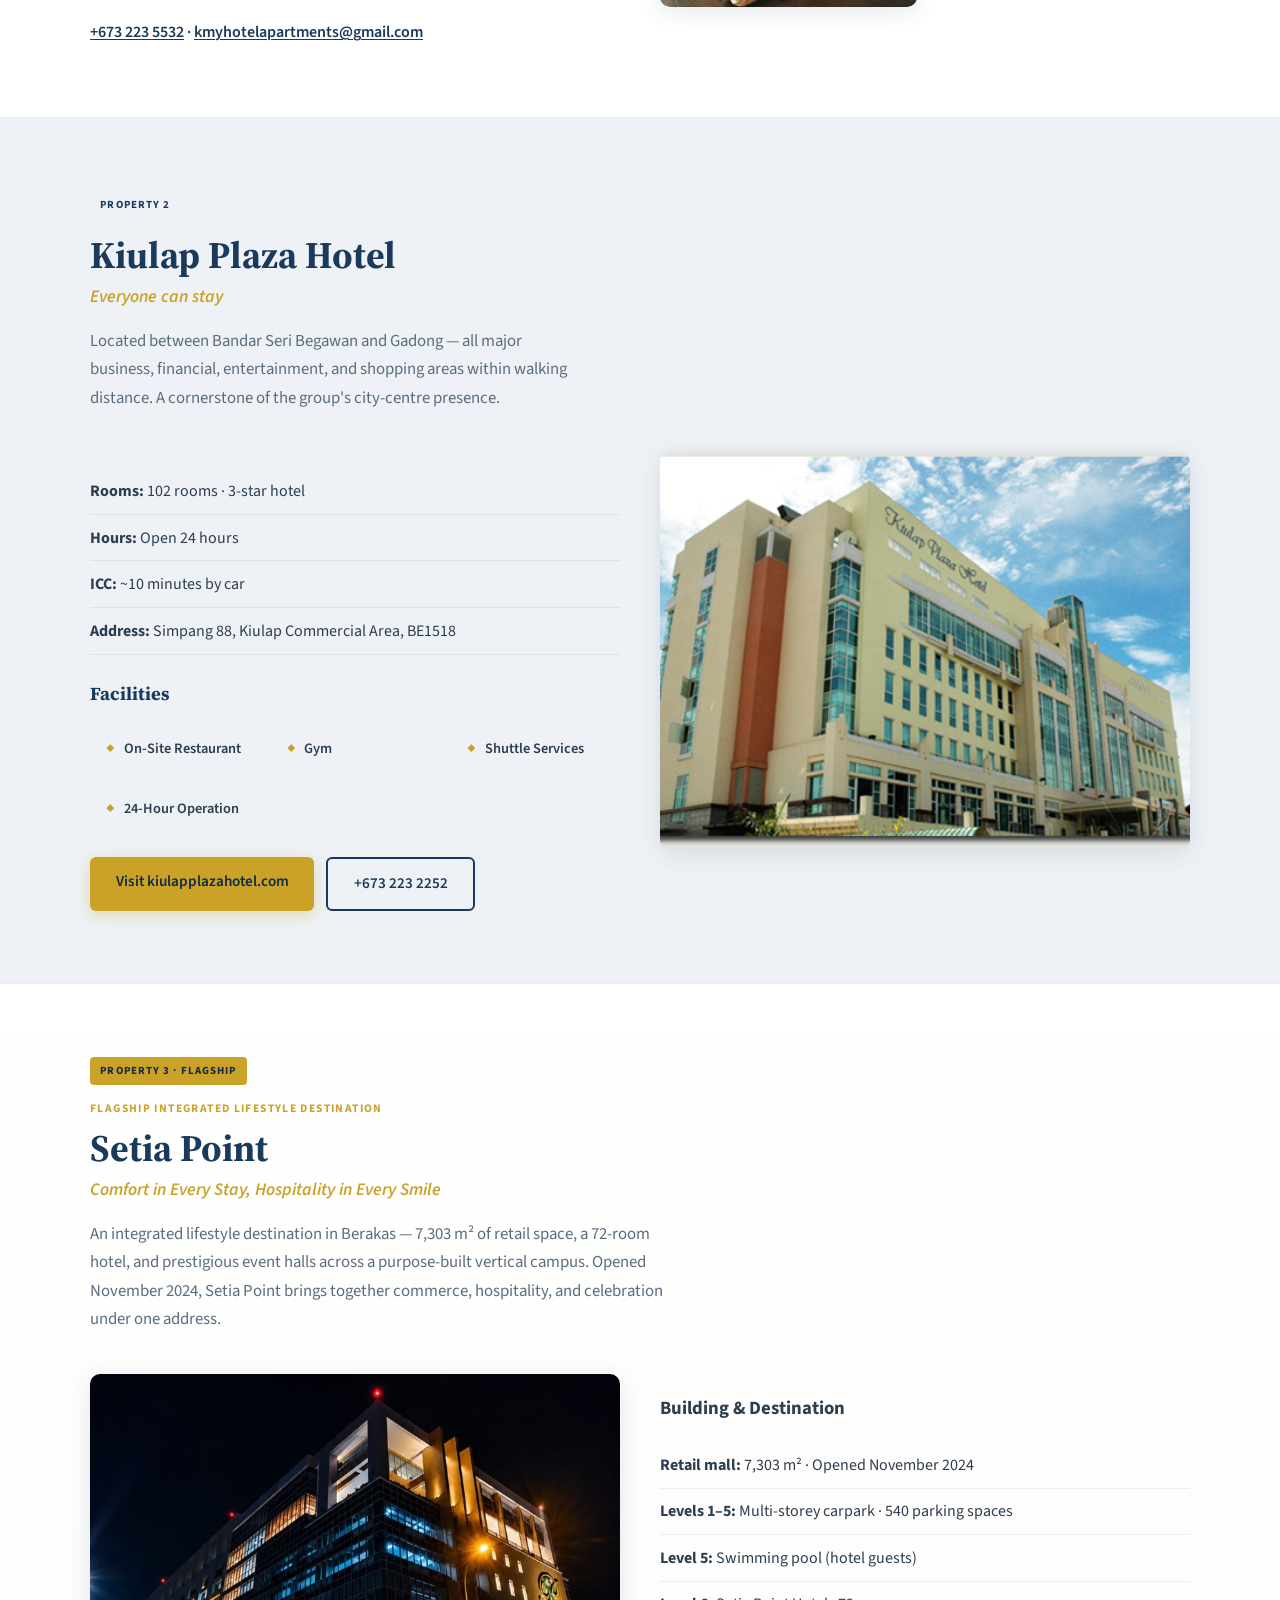
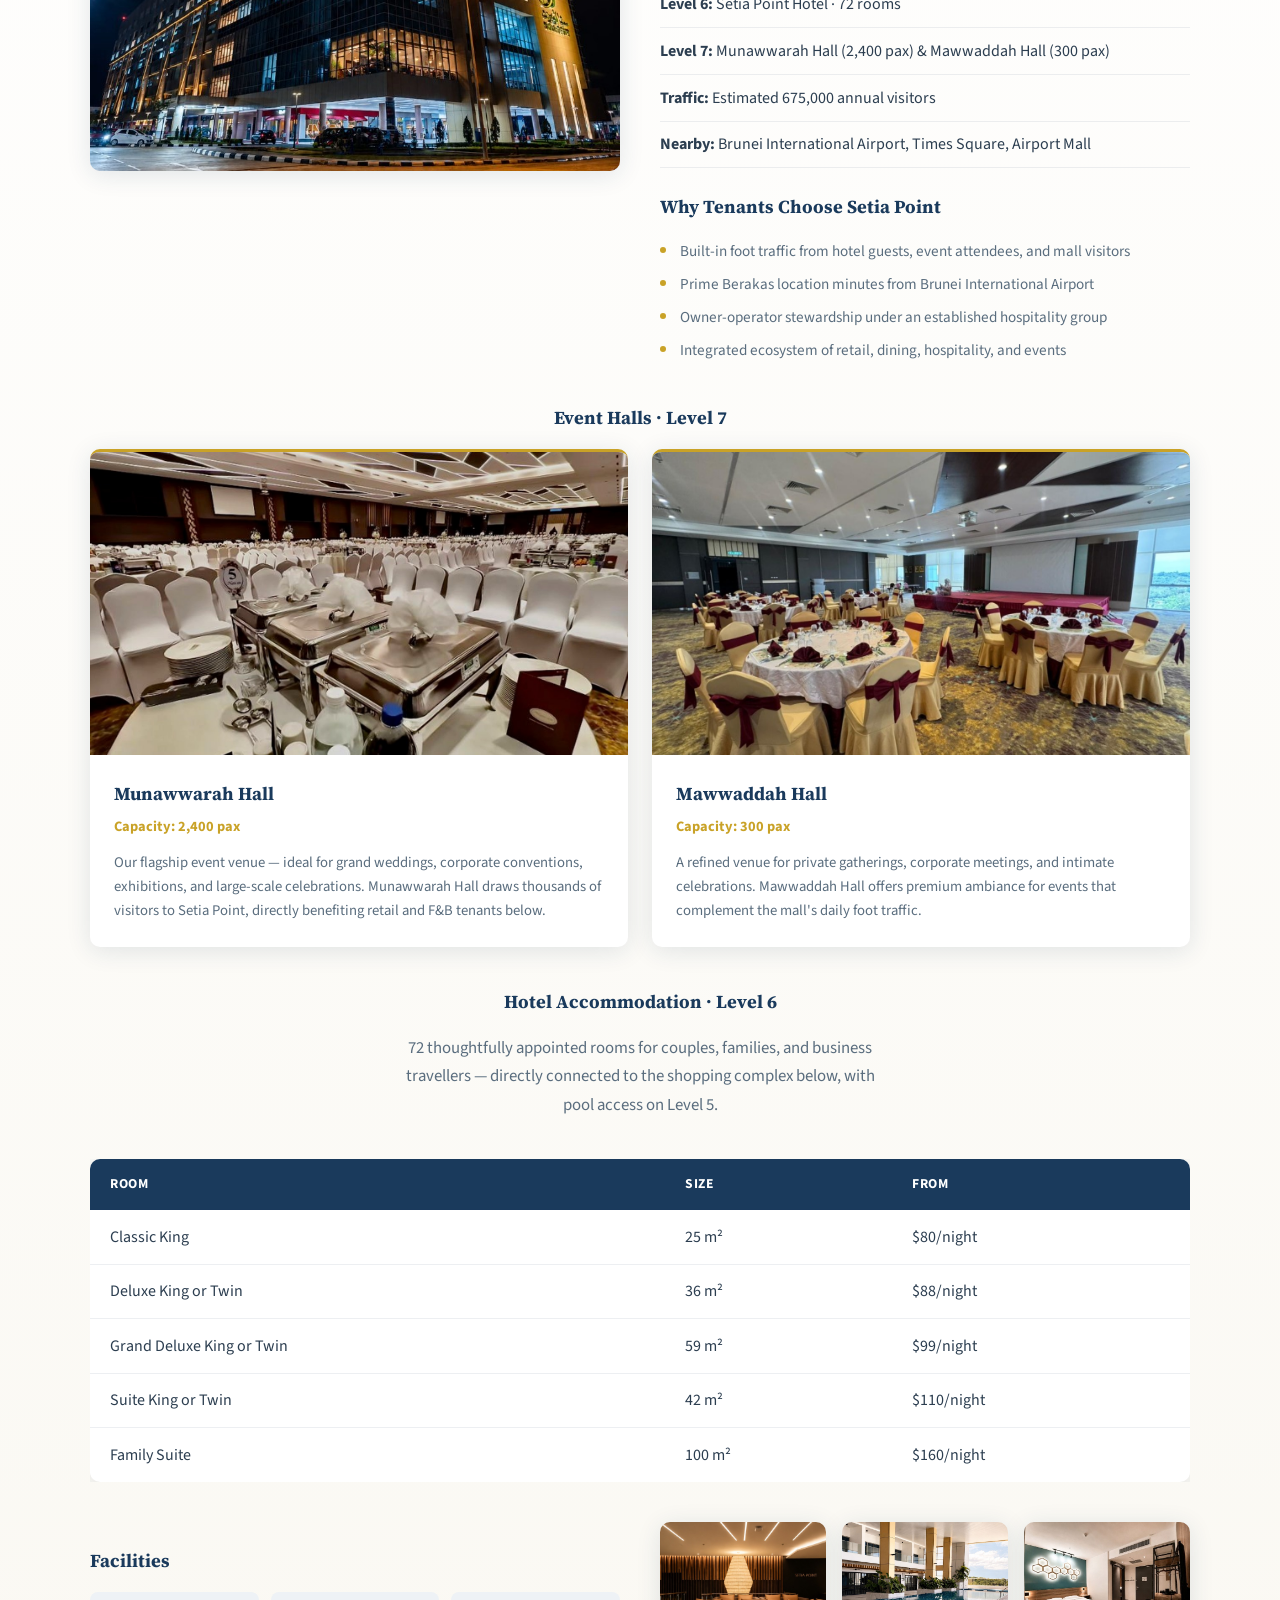
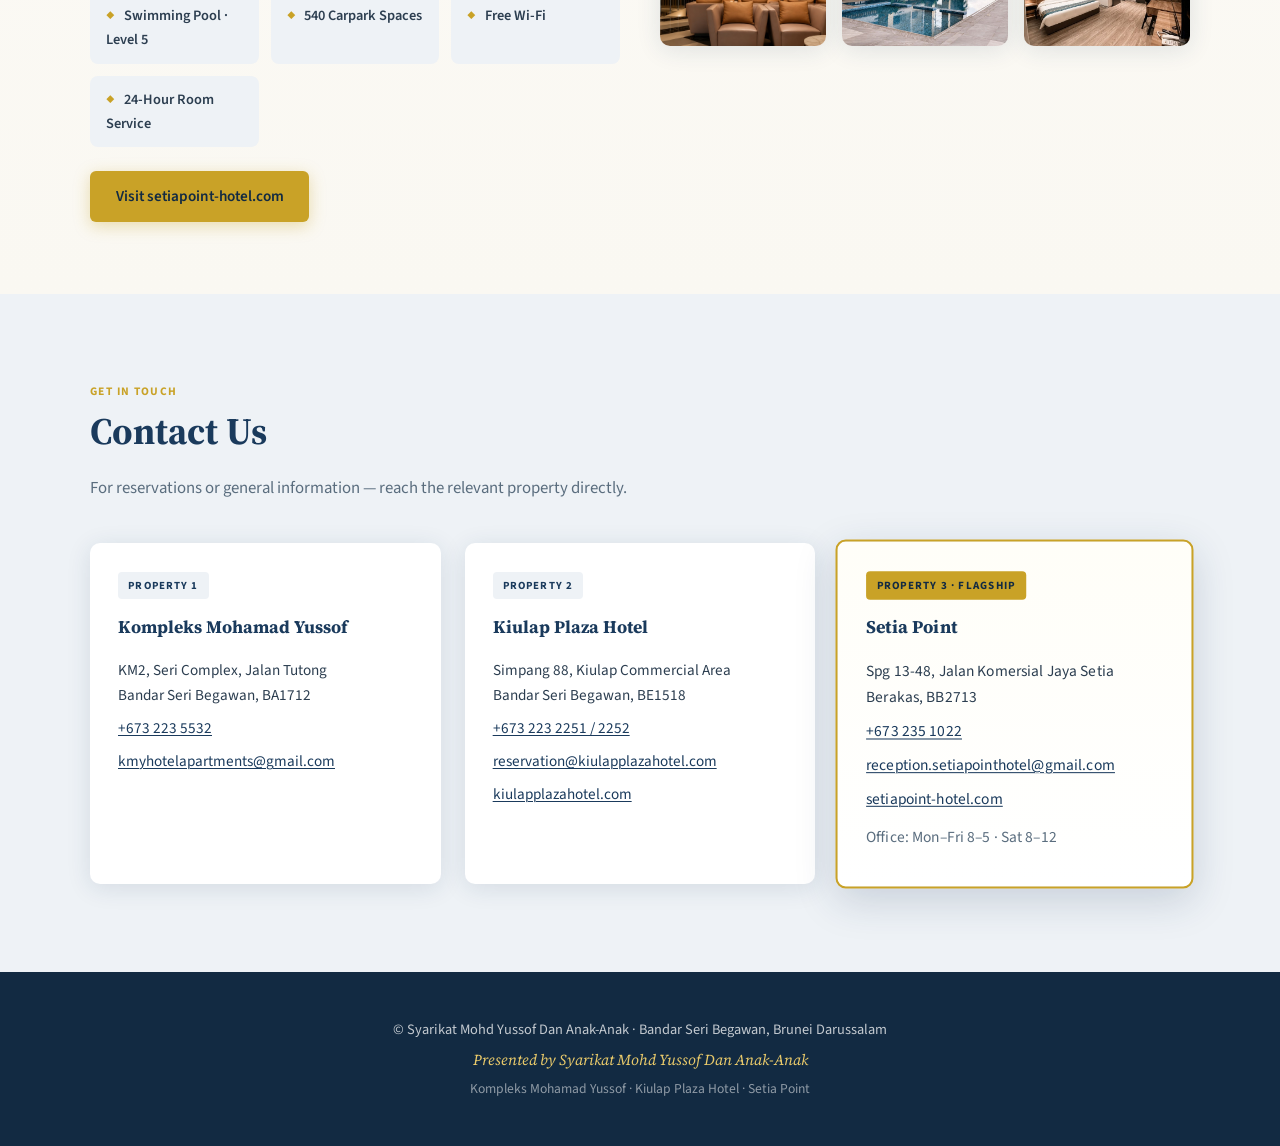
<file: company-profile/index.html>
<!DOCTYPE html>
<html lang="en">
<head>
  <meta charset="UTF-8">
  <meta name="viewport" content="width=device-width, initial-scale=1.0">
  <meta name="description" content="Syarikat Mohd Yussof Dan Anak-Anak — established Brunei hospitality group. Integrated destinations including Setia Point — retail, hotel, and commercial leasing opportunities in Berakas.">
  <title>Syarikat Mohd Yussof Dan Anak-Anak — Hospitality Group, Brunei</title>
  <link rel="stylesheet" href="styles.css">
  <link rel="preconnect" href="https://fonts.googleapis.com">
  <link rel="preconnect" href="https://fonts.gstatic.com" crossorigin>
  <link href="https://fonts.googleapis.com/css2?family=Cormorant+Garamond:wght@500;600;700&family=Source+Sans+3:wght@400;600;700&family=Source+Serif+4:wght@600;700&display=swap" rel="stylesheet">
</head>
<body>
  <header class="site-header">
    <div class="container header-inner">
      <a href="#" class="brand" aria-label="Syarikat Mohd Yussof Dan Anak-Anak">
        <span class="brand-text">Syarikat Mohd Yussof Dan Anak-Anak</span>
      </a>
      <nav class="nav" aria-label="Main navigation">
        <a href="../index.html">Setia Point Hotel</a>
        <a href="#about">About</a>
        <a href="#portfolio">Portfolio</a>
        <a href="#setia-leasing">Leasing</a>
        <a href="#setia">Setia Point</a>
        <a href="#contact">Contact</a>
      </nav>
    </div>
  </header>

  <main>
    <section class="hero">
      <div class="hero-overlay"></div>
      <div class="hero-accent" aria-hidden="true"></div>
      <div class="container hero-content">
        <p class="hero-tag">Established Hospitality Group · Brunei Darussalam</p>
        <h1>Syarikat Mohd Yussof Dan Anak-Anak</h1>
        <p class="hero-subline">Building destinations. Creating value.</p>
        <p class="hero-lead">For decades, Syarikat Mohd Yussof Dan Anak-Anak has shaped hospitality and commercial spaces across Bandar Seri Begawan — from our founding property at Seri Complex to our flagship integrated destination, <strong>Setia Point</strong>. We invite partners who share our commitment to quality, community, and long-term growth.</p>
        <div class="hero-actions">
          <a class="btn btn-primary" href="#setia-leasing">Explore Setia Point</a>
          <a class="btn btn-secondary" href="#about">About Our Group</a>
        </div>
      </div>
    </section>

    <section id="about" class="section section-spacious">
      <div class="container">
        <p class="section-eyebrow">Who We Are</p>
        <h2>About the Group</h2>

        <div class="about-narrative">
          <p class="lead-paragraph">Syarikat Mohd Yussof Dan Anak-Anak is a Brunei-owned hospitality and property group with a distinguished portfolio spanning serviced residences, full-service hotels, and integrated lifestyle destinations. Built on family values and a commitment to excellence, the group has evolved from a single property into one of Brunei-Muara&apos;s most recognised hospitality names.</p>
          <p>We believe exceptional spaces are built on trust, consistency, and attention to detail. Every property under our stewardship is managed to the highest standards — ensuring guests, tenants, and partners benefit from locations that are accessible, well-maintained, and positioned for sustained success.</p>
        </div>

        <div class="stat-grid">
          <div class="stat-card">
            <span class="stat-value">3</span>
            <span class="stat-label">Major Properties</span>
          </div>
          <div class="stat-card">
            <span class="stat-value">Brunei-Muara</span>
            <span class="stat-label">District Footprint</span>
          </div>
          <div class="stat-card">
            <span class="stat-value">Hospitality · Retail · Events</span>
            <span class="stat-label">Integrated Sectors</span>
          </div>
          <div class="stat-card stat-card-accent">
            <span class="stat-value">Setia Point</span>
            <span class="stat-label">Flagship · Berakas</span>
          </div>
        </div>

        <div class="grid-2 about-grid">
          <div>
            <h3 class="subsection-title">Our Values</h3>
            <div class="values-grid">
              <article class="value-item">
                <span class="value-num">01</span>
                <div>
                  <h4>Integrity</h4>
                  <p>Long-standing family ownership and accountable management across every asset we operate.</p>
                </div>
              </article>
              <article class="value-item">
                <span class="value-num">02</span>
                <div>
                  <h4>Excellence</h4>
                  <p>Consistent service standards and meticulous care across hospitality and commercial spaces.</p>
                </div>
              </article>
              <article class="value-item">
                <span class="value-num">03</span>
                <div>
                  <h4>Community</h4>
                  <p>Spaces that serve locals, travellers, and businesses — strengthening Brunei&apos;s commercial corridors.</p>
                </div>
              </article>
              <article class="value-item">
                <span class="value-num">04</span>
                <div>
                  <h4>Growth</h4>
                  <p>Strategic investment in destinations that create lasting value for partners and the wider community.</p>
                </div>
              </article>
            </div>
          </div>
          <div class="highlight-card highlight-card-premium">
            <h3>Group at a Glance</h3>
            <div class="glance-item">
              <strong>Kompleks Mohamad Yussof</strong>
              <p>Our founding asset — premium serviced residences at Seri Complex, setting the standard for family and business hospitality.</p>
            </div>
            <div class="glance-item">
              <strong>Kiulap Plaza Hotel</strong>
              <p>A 102-room hotel anchoring the Kiulap corridor — connecting Bandar Seri Begawan and Gadong with round-the-clock service.</p>
            </div>
            <div class="glance-item">
              <strong>Setia Point</strong>
              <p>Our flagship integrated destination — 7,303 m² retail mall (opened Nov 2024), 72-room hotel on Level 6, and prestigious event halls on Level 7 along Jalan Berakas.</p>
            </div>
          </div>
        </div>
      </div>
    </section>

    <section id="portfolio" class="section section-alt section-spacious">
      <div class="container">
        <p class="section-eyebrow">Our Assets</p>
        <h2>Our Portfolio &amp; Organisation</h2>
        <p class="section-intro section-intro-wide">A deliberately built collection of complementary assets — each strengthening the group&apos;s presence across Bandar Seri Begawan while delivering distinct value to guests, tenants, and event clients.</p>

        <div class="org-chart" aria-label="Organisation structure">
          <div class="org-parent">
            Syarikat Mohd Yussof Dan Anak-Anak
            <span class="org-parent-sub">Parent Company · Brunei Darussalam</span>
          </div>
          <div class="org-connector" aria-hidden="true"></div>
          <div class="org-children">
            <div class="org-child">
              <span class="org-child-name">Kompleks Mohamad Yussof</span>
              <span class="org-child-desc">Serviced Residences · Est. Seri Complex</span>
            </div>
            <div class="org-child">
              <span class="org-child-name">Kiulap Plaza Hotel</span>
              <span class="org-child-desc">102-Room Hotel · Kiulap Corridor</span>
            </div>
            <div class="org-child org-child-flagship">
              <span class="org-child-name">Setia Point</span>
              <span class="org-child-desc">Flagship · 7,303 m² · Mall · Hotel · Events</span>
            </div>
          </div>
        </div>

        <div class="property-cards">
          <article class="property-card">
            <span class="property-badge">Property 1</span>
            <h3>Kompleks Mohamad Yussof Hotel Apartments</h3>
            <p class="property-location">Seri Complex · Jalan Tutong · BSB</p>
            <p>Our founding asset — premium serviced apartments in the heart of Seri Complex, offering long-stay comfort and conference facilities for discerning business and family guests.</p>
            <a class="property-link" href="#kmy">Learn more &rarr;</a>
          </article>
          <article class="property-card">
            <span class="property-badge">Property 2</span>
            <h3>Kiulap Plaza Hotel</h3>
            <p class="property-tagline">Everyone can stay</p>
            <p class="property-location">Kiulap Commercial Area · BSB</p>
            <p>An established 102-room hotel anchoring the Kiulap commercial corridor — connecting Bandar Seri Begawan and Gadong with 24-hour hospitality and walkable access to business and retail.</p>
            <a class="property-link" href="#kiulap">Learn more &rarr;</a>
          </article>
          <article class="property-card property-card-flagship">
            <span class="property-badge property-badge-flagship">Property 3 · Flagship</span>
            <h3>Setia Point</h3>
            <p class="property-tagline">Comfort in Every Stay</p>
            <p class="property-location">Berakas · Jalan Komersial Jaya Setia</p>
            <p>Our flagship integrated destination — 7,303 m² of retail space, a 72-room hotel on Level 6, and event halls seating up to 2,400 guests on Level 7. Opened November 2024 with an estimated 675,000 annual visitors. <strong>The group&apos;s largest and most dynamic commercial platform.</strong></p>
            <a class="property-link" href="#setia-leasing">Learn more &rarr;</a>
          </article>
        </div>
      </div>
    </section>

    <!-- Setia Point Leasing Pitch -->
    <section id="setia-leasing" class="section-leasing">
      <div class="container">
        <p class="section-eyebrow section-eyebrow-light">Commercial Opportunity</p>
        <h2>Setia Point — A Premier Address for Your Brand</h2>
        <p class="section-intro section-intro-light">Setia Point is more than a shopping centre — it is an integrated lifestyle destination where retail, hospitality, dining, and events converge. For the right tenant, it offers unmatched visibility, built-in foot traffic, and the backing of an established operator committed to long-term partnership.</p>

        <div class="pillar-grid">
          <article class="pillar-card">
            <h3>Strategic Location</h3>
            <p>Situated along Jalan Berakas in a high-growth corridor — near Brunei International Airport, Times Square Shopping Centre, and Airport Mall. Ideal for brands seeking convenience and regional visibility.</p>
          </article>
          <article class="pillar-card">
            <h3>Integrated Footfall</h3>
            <p>With an estimated <strong>675,000 annual visitors</strong>, foot traffic flows from mall shoppers, 72 hotel rooms on Level 6, and major events at Munawwarah and Mawwaddah Halls on Level 7 — creating a multi-source customer base for retail and F&amp;B tenants.</p>
          </article>
          <article class="pillar-card">
            <h3>Professional Stewardship</h3>
            <p>Managed under Syarikat Mohd Yussof Dan Anak-Anak — a proven operator with a portfolio spanning hospitality and commercial property across Brunei-Muara.</p>
          </article>
        </div>

        <div class="stat-grid stat-grid-light">
          <div class="stat-card stat-card-light">
            <span class="stat-value">7,303 m²</span>
            <span class="stat-label">Total Retail Space</span>
          </div>
          <div class="stat-card stat-card-light">
            <span class="stat-value">675,000</span>
            <span class="stat-label">Estimated Annual Traffic</span>
          </div>
          <div class="stat-card stat-card-light">
            <span class="stat-value">540</span>
            <span class="stat-label">Carpark Spaces · Levels 1–5</span>
          </div>
          <div class="stat-card stat-card-light stat-card-accent-light">
            <span class="stat-value">Nov 2024</span>
            <span class="stat-label">Mall Opened</span>
          </div>
        </div>

        <div class="benefits-block">
          <h3>Tenant Benefits</h3>
          <ul class="benefits-list">
            <li>High-visibility retail frontage within an established destination</li>
            <li>Co-tenancy with hotel, dining, and event facilities</li>
            <li>Ample parking and modern building infrastructure</li>
            <li>Dedicated leasing support from an owner-operator group</li>
          </ul>
        </div>

      </div>
    </section>

    <!-- Property 1: KMY -->
    <section id="kmy" class="section property-section">
      <div class="container">
        <div class="property-header">
          <span class="property-badge">Property 1</span>
          <h2>Kompleks Mohamad Yussof Hotel Apartments</h2>
          <p class="section-intro">Serviced apartment-style accommodation at Seri Complex, KM2 Jalan Tutong — our first hospitality property and the foundation of the group&apos;s reputation for quality.</p>
        </div>
        <div class="grid-2">
          <div>
            <h3>Room Types</h3>
            <div class="cards cards-compact">
              <article class="card"><h4>Standard</h4><p>Essential amenities for comfortable stays.</p></article>
              <article class="card"><h4>Superior Twin</h4><p>Twin beds with dining room and kitchen.</p></article>
              <article class="card"><h4>Superior Double</h4><p>Double bed with dining room and kitchen.</p></article>
            </div>
            <h3 class="subsection-title">Amenities</h3>
            <div class="amenity-grid amenity-grid-compact">
              <div class="amenity"><span class="icon">&#9670;</span> Free Wi-Fi</div>
              <div class="amenity"><span class="icon">&#9670;</span> 24-Hour Front Desk</div>
              <div class="amenity"><span class="icon">&#9670;</span> Halal Restaurant</div>
              <div class="amenity"><span class="icon">&#9670;</span> Conference Hall</div>
              <div class="amenity"><span class="icon">&#9670;</span> Family Rooms</div>
              <div class="amenity"><span class="icon">&#9670;</span> Kitchen Facilities</div>
            </div>
            <div class="property-contact-inline">
              <a href="tel:+6732235532">+673 223 5532</a> ·
              <a href="mailto:kmyhotelapartments@gmail.com">kmyhotelapartments@gmail.com</a>
            </div>
          </div>
          <div class="gallery gallery-compact">
            <figure><img src="assets/photos/kmy/apartment-01.webp" alt="Kompleks Mohamad Yussof Hotel Apartments" loading="lazy"></figure>
            <figure><img src="assets/photos/kmy/apartment-02.webp" alt="KMY serviced apartment room" loading="lazy"></figure>
            <figure><img src="assets/photos/kmy/apartment-03.webp" alt="KMY accommodation Seri Complex" loading="lazy"></figure>
          </div>
        </div>
      </div>
    </section>

    <!-- Property 2: Kiulap -->
    <section id="kiulap" class="section section-alt property-section">
      <div class="container">
        <div class="property-header">
          <span class="property-badge">Property 2</span>
          <h2>Kiulap Plaza Hotel</h2>
          <p class="property-tagline-large">Everyone can stay</p>
          <p class="section-intro">Located between Bandar Seri Begawan and Gadong — all major business, financial, entertainment, and shopping areas within walking distance. A cornerstone of the group&apos;s city-centre presence.</p>
        </div>
        <div class="grid-2">
          <div>
            <ul class="facts">
              <li><strong>Rooms:</strong> 102 rooms · 3-star hotel</li>
              <li><strong>Hours:</strong> Open 24 hours</li>
              <li><strong>ICC:</strong> ~10 minutes by car</li>
              <li><strong>Address:</strong> Simpang 88, Kiulap Commercial Area, BE1518</li>
            </ul>
            <h3 class="subsection-title">Facilities</h3>
            <div class="amenity-grid amenity-grid-compact">
              <div class="amenity"><span class="icon">&#9670;</span> On-Site Restaurant</div>
              <div class="amenity"><span class="icon">&#9670;</span> Gym</div>
              <div class="amenity"><span class="icon">&#9670;</span> Shuttle Services</div>
              <div class="amenity"><span class="icon">&#9670;</span> 24-Hour Operation</div>
            </div>
            <div class="property-actions">
              <a class="btn btn-primary" href="https://www.kiulapplazahotel.com/" target="_blank" rel="noopener">Visit kiulapplazahotel.com</a>
              <a class="btn btn-outline" href="tel:+6732232252">+673 223 2252</a>
            </div>
          </div>
          <figure class="property-hero-image">
            <img src="assets/photos/kiulap/hotel-exterior.jpg" alt="Kiulap Plaza Hotel exterior" loading="lazy">
          </figure>
        </div>
      </div>
    </section>

    <!-- Property 3: Setia Point Detail -->
    <section id="setia" class="section property-section property-section-flagship">
      <div class="container">
        <div class="property-header">
          <span class="property-badge property-badge-flagship">Property 3 · Flagship</span>
          <p class="section-eyebrow">Flagship Integrated Lifestyle Destination</p>
          <h2>Setia Point</h2>
          <p class="property-tagline-large">Comfort in Every Stay, Hospitality in Every Smile</p>
          <p class="section-intro section-intro-wide">An integrated lifestyle destination in Berakas — 7,303 m² of retail space, a 72-room hotel, and prestigious event halls across a purpose-built vertical campus. Opened November 2024, Setia Point brings together commerce, hospitality, and celebration under one address.</p>
        </div>
        <div class="grid-2">
          <figure class="property-hero-image">
            <img src="assets/photos/setia/destination-building.jpg" alt="Setia Point building exterior at night" loading="lazy">
          </figure>
          <div>
            <h3>Building &amp; Destination</h3>
            <ul class="facts">
              <li><strong>Retail mall:</strong> 7,303 m² · Opened November 2024</li>
              <li><strong>Levels 1–5:</strong> Multi-storey carpark · 540 parking spaces</li>
              <li><strong>Level 5:</strong> Swimming pool (hotel guests)</li>
              <li><strong>Level 6:</strong> Setia Point Hotel · 72 rooms</li>
              <li><strong>Level 7:</strong> Munawwarah Hall (2,400 pax) &amp; Mawwaddah Hall (300 pax)</li>
              <li><strong>Traffic:</strong> Estimated 675,000 annual visitors</li>
              <li><strong>Nearby:</strong> Brunei International Airport, Times Square, Airport Mall</li>
            </ul>
            <h3 class="subsection-title">Why Tenants Choose Setia Point</h3>
            <ul class="benefits-list benefits-list-compact">
              <li>Built-in foot traffic from hotel guests, event attendees, and mall visitors</li>
              <li>Prime Berakas location minutes from Brunei International Airport</li>
              <li>Owner-operator stewardship under an established hospitality group</li>
              <li>Integrated ecosystem of retail, dining, hospitality, and events</li>
            </ul>
          </div>
        </div>

        <h3 class="subsection-title centered">Event Halls · Level 7</h3>
        <div class="hall-grid">
          <article class="hall-card">
            <figure class="hall-card-image">
              <img src="assets/photos/setia/event-munawwarah.jpg" alt="Munawwarah Hall at Setia Point" loading="lazy">
            </figure>
            <div class="hall-card-body">
              <h4>Munawwarah Hall</h4>
              <p class="hall-capacity">Capacity: 2,400 pax</p>
              <p>Our flagship event venue — ideal for grand weddings, corporate conventions, exhibitions, and large-scale celebrations. Munawwarah Hall draws thousands of visitors to Setia Point, directly benefiting retail and F&amp;B tenants below.</p>
            </div>
          </article>
          <article class="hall-card">
            <figure class="hall-card-image">
              <img src="assets/photos/setia/event-mawwaddah.jpg" alt="Mawwaddah Hall at Setia Point" loading="lazy">
            </figure>
            <div class="hall-card-body">
              <h4>Mawwaddah Hall</h4>
              <p class="hall-capacity">Capacity: 300 pax</p>
              <p>A refined venue for private gatherings, corporate meetings, and intimate celebrations. Mawwaddah Hall offers premium ambiance for events that complement the mall&apos;s daily foot traffic.</p>
            </div>
          </article>
        </div>

        <h3 class="subsection-title centered">Hotel Accommodation · Level 6</h3>
        <p class="section-intro centered-intro">72 thoughtfully appointed rooms for couples, families, and business travellers — directly connected to the shopping complex below, with pool access on Level 5.</p>
        <div class="room-table-wrap">
          <table class="room-table">
            <thead>
              <tr><th>Room</th><th>Size</th><th>From</th></tr>
            </thead>
            <tbody>
              <tr><td>Classic King</td><td>25 m²</td><td>$80/night</td></tr>
              <tr><td>Deluxe King or Twin</td><td>36 m²</td><td>$88/night</td></tr>
              <tr><td>Grand Deluxe King or Twin</td><td>59 m²</td><td>$99/night</td></tr>
              <tr><td>Suite King or Twin</td><td>42 m²</td><td>$110/night</td></tr>
              <tr><td>Family Suite</td><td>100 m²</td><td>$160/night</td></tr>
            </tbody>
          </table>
        </div>

        <div class="grid-2 setia-bottom">
          <div>
            <h3 class="subsection-title">Facilities</h3>
            <div class="amenity-grid amenity-grid-compact">
              <div class="amenity"><span class="icon">&#9670;</span> Swimming Pool · Level 5</div>
              <div class="amenity"><span class="icon">&#9670;</span> 540 Carpark Spaces</div>
              <div class="amenity"><span class="icon">&#9670;</span> Free Wi-Fi</div>
              <div class="amenity"><span class="icon">&#9670;</span> 24-Hour Room Service</div>
            </div>
            <div class="property-actions">
              <a class="btn btn-primary" href="https://www.setiapoint-hotel.com/" target="_blank" rel="noopener">Visit setiapoint-hotel.com</a>
            </div>
          </div>
          <div class="gallery gallery-compact gallery-3">
            <figure><img src="assets/photos/setia/hero-lobby.jpg" alt="Setia Point Hotel lobby" loading="lazy"></figure>
            <figure><img src="assets/photos/setia/facility-pool.jpg" alt="Setia Point swimming pool Level 5" loading="lazy"></figure>
            <figure><img src="assets/photos/setia/room-classic-king.jpg" alt="Setia Point Classic King room" loading="lazy"></figure>
          </div>
        </div>
      </div>
    </section>

    <!-- Contact -->
    <section id="contact" class="section section-alt section-spacious">
      <div class="container">
        <p class="section-eyebrow">Get in Touch</p>
        <h2>Contact Us</h2>
        <p class="section-intro section-intro-wide">For reservations or general information — reach the relevant property directly.</p>
        <div class="contact-grid">
          <article class="contact-card">
            <span class="property-badge">Property 1</span>
            <h3>Kompleks Mohamad Yussof</h3>
            <p>KM2, Seri Complex, Jalan Tutong<br>Bandar Seri Begawan, BA1712</p>
            <p><a href="tel:+6732235532">+673 223 5532</a></p>
            <p><a href="mailto:kmyhotelapartments@gmail.com">kmyhotelapartments@gmail.com</a></p>
          </article>
          <article class="contact-card">
            <span class="property-badge">Property 2</span>
            <h3>Kiulap Plaza Hotel</h3>
            <p>Simpang 88, Kiulap Commercial Area<br>Bandar Seri Begawan, BE1518</p>
            <p><a href="tel:+6732232252">+673 223 2251 / 2252</a></p>
            <p><a href="mailto:reservation@kiulapplazahotel.com">reservation@kiulapplazahotel.com</a></p>
            <p><a href="https://www.kiulapplazahotel.com/" target="_blank" rel="noopener">kiulapplazahotel.com</a></p>
          </article>
          <article class="contact-card contact-card-flagship contact-card-leasing">
            <span class="property-badge property-badge-flagship">Property 3 · Flagship</span>
            <h3>Setia Point</h3>
            <p>Spg 13-48, Jalan Komersial Jaya Setia<br>Berakas, BB2713</p>
            <p><a href="tel:+6732351022">+673 235 1022</a></p>
            <p><a href="mailto:reception.setiapointhotel@gmail.com">reception.setiapointhotel@gmail.com</a></p>
            <p><a href="https://www.setiapoint-hotel.com/" target="_blank" rel="noopener">setiapoint-hotel.com</a></p>
            <p class="contact-hours">Office: Mon–Fri 8–5 · Sat 8–12</p>
          </article>
        </div>
      </div>
    </section>
  </main>

  <footer class="site-footer">
    <div class="container footer-inner">
      <p>&copy; Syarikat Mohd Yussof Dan Anak-Anak · Bandar Seri Begawan, Brunei Darussalam</p>
      <p class="footer-tagline">Presented by Syarikat Mohd Yussof Dan Anak-Anak</p>
      <p class="footer-properties">Kompleks Mohamad Yussof · Kiulap Plaza Hotel · Setia Point</p>
    </div>
  </footer>
</body>
</html>
</file>
<file: css/styles.css>
/* Setia Point Hotel — design tokens */
:root {
  --brown-dark: #3d2b1f;
  --brown: #5c4033;
  --brown-light: #7a5c4a;
  --beige: #f5f0e8;
  --beige-dark: #e8dfd0;
  --blue-light: #b8d4e8;
  --blue: #7eb8da;
  --blue-dark: #5a9bc4;
  --white: #ffffff;
  --text: #4a4038;
  --text-muted: #6b6258;
  --shadow: 0 4px 24px rgba(61, 43, 31, 0.08);
  --shadow-hover: 0 12px 40px rgba(61, 43, 31, 0.14);
  --radius: 8px;
  --radius-lg: 12px;
  --font-serif: "Cormorant Garamond", Georgia, serif;
  --font-sans: "Source Sans 3", system-ui, sans-serif;
  --header-h: 72px;
  --transition: 0.25s ease;
}

*,
*::before,
*::after {
  box-sizing: border-box;
}

html {
  scroll-behavior: smooth;
}

body {
  margin: 0;
  font-family: var(--font-sans);
  font-size: 1.0625rem;
  line-height: 1.65;
  color: var(--text);
  background: var(--white);
  overflow-x: hidden;
}

img {
  max-width: 100%;
  height: auto;
  display: block;
}

a {
  color: var(--blue-dark);
  text-decoration: none;
  transition: color var(--transition);
}

a:hover {
  color: var(--brown);
}

h1, h2, h3 {
  font-family: var(--font-serif);
  font-weight: 600;
  color: var(--brown-dark);
  line-height: 1.2;
  margin: 0 0 0.75rem;
}

h1 { font-size: clamp(2.25rem, 5vw, 3.5rem); }
h2 { font-size: clamp(1.875rem, 4vw, 2.75rem); }
h3 { font-size: 1.5rem; }

.container {
  width: min(1140px, 92vw);
  margin-inline: auto;
}

.section {
  padding: clamp(3.5rem, 8vw, 5.5rem) 0;
}

.section-beige {
  background: var(--beige);
}

.section-header {
  text-align: center;
  max-width: 720px;
  margin: 0 auto 2.5rem;
}

.section-label {
  display: inline-block;
  font-size: 0.8125rem;
  font-weight: 600;
  letter-spacing: 0.12em;
  text-transform: uppercase;
  color: var(--blue-dark);
  margin-bottom: 0.5rem;
}

.section-intro {
  color: var(--text-muted);
  margin: 0.5rem 0 0;
}

.prose p {
  margin: 0 0 1rem;
}

.prose p:last-child {
  margin-bottom: 0;
}

.about-banner {
  margin-bottom: 2.5rem;
  border-radius: var(--radius-lg);
  overflow: hidden;
  box-shadow: var(--shadow-hover);
}

.about-banner img {
  width: 100%;
  aspect-ratio: 16 / 7;
  object-fit: cover;
}

/* Header */
.site-header {
  position: fixed;
  top: 0;
  left: 0;
  right: 0;
  z-index: 1000;
  height: var(--header-h);
  background: rgba(0, 0, 0, 0.92);
  backdrop-filter: blur(10px);
  border-bottom: 1px solid rgba(126, 184, 218, 0.25);
  transition: box-shadow var(--transition);
}

.site-header.is-scrolled {
  box-shadow: var(--shadow);
}

.header-inner {
  display: flex;
  align-items: center;
  justify-content: space-between;
  height: var(--header-h);
}

.logo-image-link {
  display: flex;
  align-items: center;
  text-decoration: none;
}

.logo-img {
  height: 52px;
  width: auto;
  max-width: min(200px, 42vw);
  object-fit: contain;
}

.site-nav ul {
  display: flex;
  gap: 1.75rem;
  list-style: none;
  margin: 0;
  padding: 0;
}

.site-nav a {
  font-size: 0.9375rem;
  font-weight: 600;
  color: var(--beige);
  text-decoration: none;
}

.site-nav a:hover {
  color: var(--blue-light);
}

.nav-toggle {
  display: none;
  flex-direction: column;
  justify-content: center;
  gap: 5px;
  width: 44px;
  height: 44px;
  padding: 0;
  border: none;
  background: transparent;
  cursor: pointer;
}

.nav-toggle-bar {
  display: block;
  width: 24px;
  height: 2px;
  background: var(--beige);
  transition: transform var(--transition), opacity var(--transition);
}

.nav-toggle[aria-expanded="true"] .nav-toggle-bar:nth-child(1) {
  transform: translateY(7px) rotate(45deg);
}

.nav-toggle[aria-expanded="true"] .nav-toggle-bar:nth-child(2) {
  opacity: 0;
}

.nav-toggle[aria-expanded="true"] .nav-toggle-bar:nth-child(3) {
  transform: translateY(-7px) rotate(-45deg);
}

/* Hero */
.hero {
  position: relative;
  min-height: 92vh;
  display: flex;
  align-items: center;
  padding-top: var(--header-h);
  overflow: hidden;
}

.hero-bg {
  position: absolute;
  inset: 0;
  background-image: url("../assets/images/hero-lobby.jpg");
  background-size: cover;
  background-position: center;
}

.hero-overlay {
  position: absolute;
  inset: 0;
  background: linear-gradient(
    135deg,
    rgba(61, 43, 31, 0.72) 0%,
    rgba(92, 64, 51, 0.55) 45%,
    rgba(126, 184, 218, 0.35) 100%
  );
}

.hero-content {
  position: relative;
  z-index: 1;
  color: var(--white);
  padding: 3rem 0;
  max-width: 640px;
}

.hero-eyebrow {
  font-size: 0.875rem;
  font-weight: 600;
  letter-spacing: 0.2em;
  text-transform: uppercase;
  color: var(--blue-light);
  margin: 0 0 0.75rem;
}

.hero h1 {
  color: var(--white);
  margin-bottom: 1rem;
}

.hero-tagline {
  font-family: var(--font-serif);
  font-size: clamp(1.25rem, 2.5vw, 1.75rem);
  font-style: italic;
  line-height: 1.45;
  margin: 0 0 2rem;
  opacity: 0.95;
}

.btn {
  display: inline-block;
  padding: 0.875rem 1.75rem;
  font-family: var(--font-sans);
  font-size: 0.9375rem;
  font-weight: 600;
  letter-spacing: 0.04em;
  text-transform: uppercase;
  border-radius: var(--radius);
  border: none;
  cursor: pointer;
  transition: background var(--transition), transform var(--transition), box-shadow var(--transition);
}

.btn-primary {
  background: var(--blue);
  color: var(--brown-dark);
  text-decoration: none;
}

.btn-primary:hover {
  background: var(--blue-light);
  color: var(--brown-dark);
  transform: translateY(-2px);
  box-shadow: var(--shadow-hover);
}

/* Two column */
.two-col {
  display: grid;
  grid-template-columns: 1.2fr 0.8fr;
  gap: 3rem;
  align-items: start;
}

.highlight-list {
  list-style: none;
  margin: 0;
  padding: 0;
}

.highlight-list li {
  display: flex;
  gap: 1rem;
  padding: 1.25rem;
  background: var(--white);
  border-radius: var(--radius-lg);
  box-shadow: var(--shadow);
  margin-bottom: 1rem;
}

.highlight-list li:last-child {
  margin-bottom: 0;
}

.highlight-icon {
  flex-shrink: 0;
  width: 48px;
  height: 48px;
  display: flex;
  align-items: center;
  justify-content: center;
  background: var(--blue-light);
  color: var(--brown-dark);
  font-size: 0.875rem;
  font-weight: 700;
  border-radius: var(--radius);
}

.highlight-list strong {
  display: block;
  color: var(--brown-dark);
  margin-bottom: 0.25rem;
}

.highlight-list span {
  font-size: 0.9375rem;
  color: var(--text-muted);
}

/* Destination */
.destination-grid {
  display: grid;
  grid-template-columns: 1fr 1fr;
  gap: 3rem;
  align-items: center;
}

.destination-image-wrap {
  border-radius: var(--radius-lg);
  overflow: hidden;
  box-shadow: var(--shadow-hover);
  background: var(--beige);
  padding: 14px;
}

.destination-image-wrap img {
  width: 100%;
  aspect-ratio: 768 / 1024;
  object-fit: cover;
  border-radius: calc(var(--radius-lg) - 4px);
  display: block;
}

.destination-bullets {
  margin: 1.5rem 0 0;
  padding-left: 1.25rem;
  color: var(--text-muted);
}

.destination-bullets li {
  margin-bottom: 0.5rem;
}

/* Rooms */
.room-grid {
  display: grid;
  grid-template-columns: repeat(3, 1fr);
  gap: 1.5rem;
}

.room-card {
  background: var(--white);
  border-radius: var(--radius-lg);
  overflow: hidden;
  box-shadow: var(--shadow);
  transition: transform var(--transition), box-shadow var(--transition);
}

.room-card:hover {
  transform: translateY(-6px);
  box-shadow: var(--shadow-hover);
}

.room-card-featured {
  border: 2px solid var(--blue);
}

.room-card-visual {
  display: flex;
  flex-direction: column;
  min-height: 100%;
}

.room-card-visual .room-card-image {
  flex: 1;
  min-height: 0;
}

.room-card-visual .room-card-image img {
  height: 100%;
  aspect-ratio: auto;
  object-position: center 35%;
}

.room-card-image {
  position: relative;
}

.room-card-image img {
  width: 100%;
  aspect-ratio: 3 / 2;
  object-fit: cover;
}

.room-price {
  position: absolute;
  bottom: 0.75rem;
  left: 0.75rem;
  padding: 0.4rem 0.75rem;
  background: var(--brown-dark);
  color: var(--white);
  font-size: 0.9375rem;
  font-weight: 600;
  border-radius: var(--radius);
}

.room-price small {
  font-weight: 400;
  opacity: 0.9;
}

.room-card-body {
  padding: 1.25rem;
}

.room-card-body h3 {
  margin-bottom: 0.35rem;
}

.room-size {
  margin: 0 0 0.35rem;
  font-size: 0.875rem;
  font-weight: 600;
  color: var(--brown-dark);
}

.room-occupancy {
  margin: 0;
  font-size: 0.875rem;
  color: var(--text-muted);
}

.room-occupancy-or {
  font-weight: 400;
  color: var(--text-muted);
  opacity: 0.85;
}

.room-disclaimer {
  text-align: center;
  font-size: 0.875rem;
  color: var(--text-muted);
  margin: 2rem 0 0;
}

/* Family suite */
.family-suite-grid {
  display: grid;
  grid-template-columns: 1.1fr 0.9fr;
  gap: 3rem;
  align-items: start;
}

.family-suite-gallery {
  display: flex;
  flex-direction: column;
  gap: 1rem;
}

.family-img-main {
  border-radius: var(--radius-lg);
  width: 100%;
  aspect-ratio: 16 / 10;
  object-fit: cover;
  box-shadow: var(--shadow);
}

.family-img-grid {
  display: grid;
  grid-template-columns: 1fr 1fr;
  gap: 1rem;
}

.family-img-grid img {
  width: 100%;
  aspect-ratio: 4 / 3;
  object-fit: cover;
  border-radius: var(--radius);
  display: block;
}

.floor-plan-panel {
  margin-top: 1.5rem;
  padding: 1.25rem;
  background: var(--beige);
  border-radius: var(--radius-lg);
  border-left: 4px solid var(--blue);
}

.floor-plan-label {
  font-size: 0.75rem;
  font-weight: 700;
  letter-spacing: 0.1em;
  text-transform: uppercase;
  color: var(--blue-dark);
}

.floor-plan-panel p {
  margin: 0.35rem 0 1rem;
  font-size: 0.9375rem;
}

.floor-plan-image {
  width: 100%;
  border-radius: var(--radius);
  box-shadow: var(--shadow);
}

/* Facilities */
.facility-showcase {
  display: grid;
  grid-template-columns: repeat(3, 1fr);
  gap: 1.5rem;
  margin-bottom: 2rem;
}

.facility-feature {
  margin: 0;
  border-radius: var(--radius-lg);
  overflow: hidden;
  box-shadow: var(--shadow);
}

.facility-feature img {
  width: 100%;
  aspect-ratio: 4 / 3;
  object-fit: cover;
}

.facility-feature figcaption {
  padding: 0.875rem 1rem;
  font-family: var(--font-serif);
  font-size: 1.25rem;
  font-weight: 600;
  color: var(--brown-dark);
  background: var(--white);
  text-align: center;
}

.facilities-prose {
  max-width: 800px;
  margin: 0 auto 2rem;
  text-align: center;
  color: var(--text-muted);
}

.amenity-grid {
  display: grid;
  grid-template-columns: repeat(3, 1fr);
  gap: clamp(1.5rem, 4vw, 2.5rem) clamp(1rem, 3vw, 2rem);
  list-style: none;
  max-width: 900px;
  margin: 0 auto;
  padding: clamp(2rem, 5vw, 3rem) clamp(1.5rem, 4vw, 2.5rem);
  background: linear-gradient(135deg, #2d4a38 0%, #1a2e22 55%, #142018 100%);
  border-radius: var(--radius-lg);
  box-shadow: var(--shadow-hover);
}

.amenity-item {
  display: flex;
  flex-direction: column;
  align-items: center;
  text-align: center;
  gap: 0.875rem;
}

.amenity-item-icon {
  width: clamp(52px, 10vw, 72px);
  height: clamp(52px, 10vw, 72px);
  object-fit: contain;
}

.amenity-item-label {
  display: block;
  width: 100%;
  padding: 0.45rem 0.5rem;
  font-family: var(--font-serif);
  font-size: clamp(0.8125rem, 1.6vw, 0.9375rem);
  font-weight: 500;
  line-height: 1.35;
  color: var(--beige);
  border: 1px solid rgba(245, 240, 232, 0.55);
  text-align: center;
}

.amenities-photo {
  margin: 0 auto 2rem;
  max-width: 900px;
  border-radius: var(--radius-lg);
  overflow: hidden;
  box-shadow: var(--shadow);
}

.amenities-photo img {
  width: 100%;
  aspect-ratio: 16 / 10;
  object-fit: cover;
}

.amenities-photo figcaption {
  padding: 0.75rem 1rem;
  text-align: center;
  font-size: 0.9375rem;
  color: var(--text-muted);
  background: var(--white);
}

/* Events */
.events-prose {
  max-width: 800px;
  margin: 0 auto 2.5rem;
  text-align: center;
  color: var(--text-muted);
}

.event-hall-grid {
  display: grid;
  grid-template-columns: 1fr 1fr;
  gap: 2rem;
}

.event-card {
  border-radius: var(--radius-lg);
  overflow: hidden;
  box-shadow: var(--shadow);
  background: var(--white);
  transition: transform var(--transition), box-shadow var(--transition);
}

.event-card:hover {
  transform: translateY(-4px);
  box-shadow: var(--shadow-hover);
}

.event-card img {
  width: 100%;
  aspect-ratio: 16 / 10;
  object-fit: cover;
}

.event-card-body {
  padding: 1.5rem;
}

.event-card-body p {
  margin: 0;
  color: var(--text-muted);
}

/* Contact */
.contact-grid {
  display: grid;
  grid-template-columns: 1fr 1fr;
  gap: 2rem;
}

.contact-details address {
  font-style: normal;
  line-height: 1.7;
  margin-bottom: 1.5rem;
}

.contact-list {
  list-style: none;
  margin: 0 0 1.5rem;
  padding: 0;
}

.contact-list li {
  margin-bottom: 0.75rem;
}

.contact-label {
  display: block;
  font-size: 0.75rem;
  font-weight: 700;
  letter-spacing: 0.08em;
  text-transform: uppercase;
  color: var(--brown-light);
  margin-bottom: 0.2rem;
}

.placeholder-note {
  display: block;
  font-size: 0.8125rem;
  color: var(--text-muted);
  font-style: italic;
}

.social-links ul {
  list-style: none;
  margin: 0.5rem 0 0;
  padding: 0;
  display: flex;
  gap: 1.25rem;
}

.hours-block {
  background: var(--white);
  padding: 1.5rem;
  border-radius: var(--radius-lg);
  box-shadow: var(--shadow);
}

.hours-block h3 {
  margin-bottom: 1rem;
  font-size: 1.25rem;
}

.hours-table {
  width: 100%;
  border-collapse: collapse;
}

.hours-table th,
.hours-table td {
  padding: 0.6rem 0;
  text-align: left;
  border-bottom: 1px solid var(--beige-dark);
  font-weight: 400;
}

.hours-table th {
  color: var(--brown-dark);
  font-weight: 600;
  padding-right: 1rem;
  white-space: nowrap;
}

.hours-table tr:last-child th,
.hours-table tr:last-child td {
  border-bottom: none;
}

.map-block {
  grid-column: 1 / -1;
  border-radius: var(--radius-lg);
  overflow: hidden;
  box-shadow: var(--shadow);
}

.map-block iframe {
  display: block;
  width: 100%;
}

.map-note {
  margin: 0.5rem 0 0;
  font-size: 0.8125rem;
  color: var(--text-muted);
  font-style: italic;
}

/* Footer */
.site-footer {
  background: var(--brown-dark);
  color: var(--beige);
  padding: 2.5rem 0;
  text-align: center;
}

.footer-logo {
  height: 72px;
  width: auto;
  max-width: 260px;
  object-fit: contain;
}

.footer-brand {
  display: flex;
  flex-direction: column;
  align-items: center;
  margin-bottom: 0.75rem;
}

.footer-tagline {
  font-family: var(--font-serif);
  font-style: italic;
  font-size: 1.125rem;
  margin: 0 0 1rem;
  opacity: 0.9;
}

.footer-copy {
  margin: 0;
  font-size: 0.875rem;
  opacity: 0.7;
}

/* Scroll reveal */
.reveal {
  opacity: 0;
  transform: translateY(24px);
  transition: opacity 0.6s ease, transform 0.6s ease;
}

.reveal.is-visible {
  opacity: 1;
  transform: translateY(0);
}

/* Responsive */
@media (max-width: 900px) {
  .room-grid {
    grid-template-columns: 1fr;
  }

  .two-col,
  .destination-grid,
  .family-suite-grid,
  .facility-showcase,
  .event-hall-grid {
    grid-template-columns: 1fr;
  }

  .destination-image-wrap {
    order: -1;
  }

  .contact-grid {
    grid-template-columns: 1fr;
  }

  .amenity-grid {
    grid-template-columns: repeat(2, 1fr);
  }
}

@media (max-width: 768px) {
  .nav-toggle {
    display: flex;
  }

  .site-nav {
    position: fixed;
    top: var(--header-h);
    left: 0;
    right: 0;
    background: rgba(0, 0, 0, 0.97);
    border-bottom: 1px solid rgba(126, 184, 218, 0.25);
    padding: 1rem 0;
    transform: translateY(-100%);
    opacity: 0;
    visibility: hidden;
    transition: transform var(--transition), opacity var(--transition), visibility var(--transition);
  }

  .site-nav.is-open {
    transform: translateY(0);
    opacity: 1;
    visibility: visible;
  }

  .site-nav ul {
    flex-direction: column;
    align-items: center;
    gap: 0.5rem;
  }

  .site-nav a {
    display: block;
    padding: 0.75rem 1.5rem;
  }

  .facility-showcase {
    grid-template-columns: 1fr;
  }

  .hero {
    min-height: 85vh;
  }
}

/* Auto-scrolling photo gallery */
.gallery-section {
  padding-bottom: clamp(3rem, 6vw, 4rem);
}

.gallery-section .section-header {
  margin-bottom: clamp(1.5rem, 4vw, 2.5rem);
}

.gallery-marquee-wrap {
  overflow: hidden;
  width: 100%;
  margin-bottom: 1.25rem;
  -webkit-mask-image: linear-gradient(
    90deg,
    transparent,
    #000 6%,
    #000 94%,
    transparent
  );
  mask-image: linear-gradient(90deg, transparent, #000 6%, #000 94%, transparent);
}

.gallery-marquee-wrap:last-child {
  margin-bottom: 0;
}

.gallery-track {
  display: flex;
  width: max-content;
  animation: gallery-scroll 55s linear infinite;
}

.gallery-marquee-wrap--reverse .gallery-track {
  animation-direction: reverse;
  animation-duration: 62s;
}

.gallery-group {
  display: flex;
  gap: 1rem;
  padding-right: 1rem;
}

.gallery-card {
  flex: 0 0 auto;
  width: clamp(200px, 28vw, 300px);
  height: clamp(150px, 22vw, 220px);
  margin: 0;
  border-radius: var(--radius-lg);
  overflow: hidden;
  box-shadow: var(--shadow);
}

.gallery-card img {
  width: 100%;
  height: 100%;
  object-fit: cover;
}

.gallery-marquee-wrap:hover .gallery-track {
  animation-play-state: paused;
}

@keyframes gallery-scroll {
  from {
    transform: translateX(0);
  }
  to {
    transform: translateX(-50%);
  }
}

@media (prefers-reduced-motion: reduce) {
  html {
    scroll-behavior: auto;
  }

  .reveal {
    opacity: 1;
    transform: none;
    transition: none;
  }

  .room-card:hover,
  .event-card:hover,
  .btn-primary:hover {
    transform: none;
  }

  .gallery-track {
    animation: none;
    flex-wrap: wrap;
    width: 100%;
    justify-content: center;
    gap: 1rem;
  }

  .gallery-marquee-wrap {
    -webkit-mask-image: none;
    mask-image: none;
  }

  .gallery-group[aria-hidden="true"] {
    display: none;
  }
}
</file>
<file: company-profile/styles.css>
:root {
  --color-navy: #1a3a5c;
  --color-navy-dark: #122a42;
  --color-gold: #c9a227;
  --color-gold-light: #e8c96a;
  --color-bg: #f7f9fb;
  --color-bg-alt: #eef2f6;
  --color-text: #2c3e50;
  --color-text-muted: #5a6d7e;
  --color-white: #ffffff;
  --font-serif: "Source Serif 4", Georgia, serif;
  --font-display: "Cormorant Garamond", "Source Serif 4", Georgia, serif;
  --font-sans: "Source Sans 3", Arial, sans-serif;
  --shadow: 0 4px 24px rgba(26, 58, 92, 0.12);
  --shadow-hover: 0 12px 40px rgba(26, 58, 92, 0.18);
  --radius: 10px;
  --max-width: 1100px;
}

*,
*::before,
*::after {
  box-sizing: border-box;
}

html {
  scroll-behavior: smooth;
}

body {
  margin: 0;
  font-family: var(--font-sans);
  font-size: 1rem;
  line-height: 1.65;
  color: var(--color-text);
  background: var(--color-white);
}

img {
  max-width: 100%;
  height: auto;
  display: block;
}

a {
  color: var(--color-navy);
  text-decoration-thickness: 1px;
  text-underline-offset: 2px;
}

a:hover {
  color: var(--color-gold);
}

.container {
  width: min(100% - 2rem, var(--max-width));
  margin-inline: auto;
}

/* Header */
.site-header {
  position: sticky;
  top: 0;
  z-index: 100;
  background: rgba(255, 255, 255, 0.97);
  backdrop-filter: blur(10px);
  border-bottom: 1px solid rgba(26, 58, 92, 0.08);
}

.header-inner {
  display: flex;
  align-items: center;
  justify-content: space-between;
  gap: 1rem;
  padding: 0.85rem 0;
}

.brand {
  text-decoration: none;
  flex-shrink: 1;
  min-width: 0;
  max-width: min(420px, 55vw);
}

.brand:hover .brand-text {
  color: var(--color-navy-dark);
}

.brand-text {
  display: block;
  font-family: var(--font-display);
  font-size: clamp(1rem, 2.4vw, 1.45rem);
  font-weight: 600;
  letter-spacing: 0.04em;
  line-height: 1.2;
  color: var(--color-navy);
  text-transform: uppercase;
}

.nav {
  display: flex;
  flex-wrap: wrap;
  gap: 0.25rem 1.1rem;
}

.nav a {
  text-decoration: none;
  font-weight: 600;
  font-size: 0.85rem;
  color: var(--color-text);
  letter-spacing: 0.02em;
}

.nav a:hover {
  color: var(--color-gold);
}

/* Hero */
.hero {
  position: relative;
  min-height: 520px;
  display: flex;
  align-items: center;
  background: var(--color-navy-dark) url("assets/photos/setia/destination-building.jpg") center / cover no-repeat;
  color: var(--color-white);
}

.hero-overlay {
  position: absolute;
  inset: 0;
  background: linear-gradient(135deg, rgba(18, 42, 66, 0.94) 0%, rgba(26, 58, 92, 0.85) 60%, rgba(18, 42, 66, 0.9) 100%);
}

.hero-accent {
  position: absolute;
  bottom: 0;
  left: 0;
  right: 0;
  height: 4px;
  background: linear-gradient(90deg, transparent, var(--color-gold), transparent);
}

.hero-content {
  position: relative;
  padding: 5rem 0;
}

.hero-tag {
  text-transform: uppercase;
  letter-spacing: 0.14em;
  font-size: 0.75rem;
  font-weight: 700;
  color: var(--color-gold-light);
  margin: 0 0 1rem;
}

.hero h1 {
  font-family: var(--font-serif);
  font-size: clamp(1.75rem, 4.5vw, 2.85rem);
  line-height: 1.15;
  margin: 0 0 0.5rem;
  max-width: 24ch;
}

.hero-subline {
  font-family: var(--font-serif);
  font-style: italic;
  font-size: 1.15rem;
  color: var(--color-gold-light);
  margin: 0 0 1.25rem;
}

.hero-lead {
  font-size: 1.08rem;
  max-width: 58ch;
  color: rgba(255, 255, 255, 0.92);
  margin: 0 0 2rem;
  line-height: 1.75;
}

.hero-actions {
  display: flex;
  flex-wrap: wrap;
  gap: 0.85rem;
}

.btn {
  display: inline-block;
  padding: 0.8rem 1.6rem;
  border-radius: 6px;
  font-weight: 600;
  font-size: 0.95rem;
  text-decoration: none;
  transition: background 0.2s, transform 0.15s, border-color 0.2s, box-shadow 0.2s;
}

.btn:hover {
  transform: translateY(-2px);
}

.btn-lg {
  padding: 1rem 2rem;
  font-size: 1rem;
}

.btn-primary {
  background: var(--color-gold);
  color: var(--color-navy-dark);
  box-shadow: 0 4px 16px rgba(201, 162, 39, 0.35);
}

.btn-primary:hover {
  background: var(--color-gold-light);
  color: var(--color-navy-dark);
  box-shadow: 0 6px 24px rgba(201, 162, 39, 0.45);
}

.btn-secondary {
  background: transparent;
  color: var(--color-white);
  border: 2px solid rgba(255, 255, 255, 0.45);
}

.btn-secondary:hover {
  border-color: var(--color-white);
  color: var(--color-white);
}

.btn-outline {
  background: transparent;
  color: var(--color-navy);
  border: 2px solid var(--color-navy);
}

.btn-outline:hover {
  background: var(--color-navy);
  color: var(--color-white);
}

/* Sections */
.section {
  padding: 4.5rem 0;
}

.section-spacious {
  padding: 5.5rem 0;
}

.section-alt {
  background: var(--color-bg-alt);
}

.section-eyebrow {
  text-transform: uppercase;
  letter-spacing: 0.12em;
  font-size: 0.72rem;
  font-weight: 700;
  color: var(--color-gold);
  margin: 0 0 0.5rem;
}

.section-eyebrow-light {
  color: var(--color-gold-light);
}

.section h2 {
  font-family: var(--font-serif);
  font-size: clamp(1.75rem, 3.5vw, 2.35rem);
  color: var(--color-navy);
  margin: 0 0 1.25rem;
  line-height: 1.2;
}

.section-intro {
  color: var(--color-text-muted);
  max-width: 60ch;
  margin: 0 0 2.5rem;
  font-size: 1.05rem;
  line-height: 1.7;
}

.section-intro-wide {
  max-width: 72ch;
}

.section-intro-light {
  color: rgba(255, 255, 255, 0.85);
}

.centered-intro {
  text-align: center;
  margin-inline: auto;
}

.grid-2 {
  display: grid;
  grid-template-columns: 1fr 1fr;
  gap: 2.5rem;
  align-items: start;
}

.about-grid {
  margin-top: 3rem;
}

.about-narrative {
  max-width: 78ch;
  margin-bottom: 2.5rem;
}

.lead-paragraph {
  font-size: 1.12rem;
  line-height: 1.75;
  color: var(--color-text);
}

.facts {
  list-style: none;
  padding: 0;
  margin: 1rem 0 0;
}

.facts li {
  padding: 0.6rem 0;
  border-bottom: 1px solid rgba(26, 58, 92, 0.08);
}

/* Stat grid */
.stat-grid {
  display: grid;
  grid-template-columns: repeat(4, 1fr);
  gap: 1rem;
  margin-bottom: 0;
}

.stat-card {
  background: var(--color-white);
  border: 1px solid rgba(26, 58, 92, 0.08);
  border-radius: var(--radius);
  padding: 1.5rem 1.25rem;
  text-align: center;
  box-shadow: var(--shadow);
}

.stat-card-accent {
  border-color: var(--color-gold);
  background: linear-gradient(to bottom, #fffef8, var(--color-white));
}

.stat-value {
  display: block;
  font-family: var(--font-serif);
  font-size: clamp(1.1rem, 2.5vw, 1.5rem);
  font-weight: 700;
  color: var(--color-navy);
  margin-bottom: 0.35rem;
  line-height: 1.2;
}

.stat-label {
  display: block;
  font-size: 0.78rem;
  font-weight: 600;
  text-transform: uppercase;
  letter-spacing: 0.06em;
  color: var(--color-text-muted);
}

/* Values grid */
.values-grid {
  display: flex;
  flex-direction: column;
  gap: 1.25rem;
}

.value-item {
  display: flex;
  gap: 1.25rem;
  align-items: flex-start;
  padding-bottom: 1.25rem;
  border-bottom: 1px solid rgba(26, 58, 92, 0.08);
}

.value-item:last-child {
  border-bottom: none;
  padding-bottom: 0;
}

.value-num {
  font-family: var(--font-serif);
  font-size: 1.5rem;
  font-weight: 700;
  color: var(--color-gold);
  line-height: 1;
  flex-shrink: 0;
}

.value-item h4 {
  margin: 0 0 0.35rem;
  font-family: var(--font-serif);
  color: var(--color-navy);
  font-size: 1.05rem;
}

.value-item p {
  margin: 0;
  font-size: 0.92rem;
  color: var(--color-text-muted);
  line-height: 1.6;
}

.highlight-card {
  background: var(--color-white);
  border-radius: var(--radius);
  padding: 1.75rem;
  box-shadow: var(--shadow);
  border-top: 4px solid var(--color-gold);
}

.highlight-card-premium {
  padding: 2rem;
  border-left: 4px solid var(--color-gold);
  border-top: none;
}

.highlight-card h3 {
  margin: 0 0 1.5rem;
  color: var(--color-navy);
  font-family: var(--font-serif);
  font-size: 1.2rem;
}

.glance-item {
  margin-bottom: 1.25rem;
  padding-bottom: 1.25rem;
  border-bottom: 1px solid rgba(26, 58, 92, 0.08);
}

.glance-item:last-child {
  margin-bottom: 0;
  padding-bottom: 0;
  border-bottom: none;
}

.glance-item strong {
  display: block;
  color: var(--color-navy);
  margin-bottom: 0.35rem;
  font-size: 0.95rem;
}

.glance-item p {
  margin: 0;
  font-size: 0.9rem;
  color: var(--color-text-muted);
  line-height: 1.6;
}

/* Org chart */
.org-chart {
  display: flex;
  flex-direction: column;
  align-items: center;
  margin-bottom: 3.5rem;
  gap: 0;
}

.org-parent {
  background: var(--color-navy);
  color: var(--color-white);
  padding: 1.25rem 2.5rem;
  border-radius: var(--radius);
  font-weight: 700;
  font-family: var(--font-serif);
  text-align: center;
  box-shadow: var(--shadow);
  font-size: 1.05rem;
}

.org-parent-sub {
  display: block;
  font-family: var(--font-sans);
  font-size: 0.75rem;
  font-weight: 600;
  text-transform: uppercase;
  letter-spacing: 0.08em;
  color: var(--color-gold-light);
  margin-top: 0.35rem;
}

.org-connector {
  width: 2px;
  height: 28px;
  background: var(--color-gold);
}

.org-children {
  display: grid;
  grid-template-columns: repeat(3, 1fr);
  gap: 1.25rem;
  width: 100%;
  position: relative;
}

.org-children::before {
  content: "";
  position: absolute;
  top: 0;
  left: 16.67%;
  right: 16.67%;
  height: 2px;
  background: var(--color-gold);
}

.org-child {
  background: var(--color-white);
  border: 2px solid rgba(26, 58, 92, 0.1);
  border-radius: var(--radius);
  padding: 1.25rem 1rem;
  text-align: center;
  margin-top: 14px;
  box-shadow: var(--shadow);
  display: flex;
  flex-direction: column;
  gap: 0.35rem;
}

.org-child-name {
  font-weight: 700;
  font-size: 0.95rem;
  color: var(--color-navy);
}

.org-child-desc {
  font-size: 0.78rem;
  font-weight: 600;
  color: var(--color-text-muted);
  text-transform: uppercase;
  letter-spacing: 0.04em;
}

.org-child-flagship {
  border-color: var(--color-gold);
  background: linear-gradient(to bottom, #fffef8, var(--color-white));
}

/* Property cards */
.property-cards {
  display: grid;
  grid-template-columns: repeat(3, 1fr);
  gap: 1.5rem;
}

.property-card {
  background: var(--color-white);
  border-radius: var(--radius);
  padding: 2rem 1.75rem;
  box-shadow: var(--shadow);
  border-top: 3px solid var(--color-navy);
  display: flex;
  flex-direction: column;
  transition: transform 0.25s, box-shadow 0.25s;
}

.property-card:hover {
  transform: translateY(-4px);
  box-shadow: var(--shadow-hover);
}

.property-card-flagship {
  border-top: 4px solid var(--color-gold);
  background: linear-gradient(to bottom, #fffef8 0%, var(--color-white) 30%);
}

.property-badge {
  display: inline-block;
  font-size: 0.68rem;
  font-weight: 700;
  text-transform: uppercase;
  letter-spacing: 0.1em;
  color: var(--color-navy);
  background: var(--color-bg-alt);
  padding: 0.3rem 0.65rem;
  border-radius: 4px;
  margin-bottom: 0.85rem;
  width: fit-content;
}

.property-badge-flagship {
  background: var(--color-gold);
  color: var(--color-navy-dark);
}

.property-card h3 {
  font-family: var(--font-serif);
  font-size: 1.15rem;
  color: var(--color-navy);
  margin: 0 0 0.5rem;
  line-height: 1.3;
}

.property-tagline {
  font-style: italic;
  color: var(--color-gold);
  font-weight: 600;
  font-size: 0.9rem;
  margin: 0 0 0.35rem;
}

.property-tagline-large {
  font-style: italic;
  color: var(--color-gold);
  font-weight: 600;
  font-size: 1.1rem;
  margin: -0.25rem 0 1rem;
}

.property-location {
  font-size: 0.82rem;
  font-weight: 600;
  text-transform: uppercase;
  letter-spacing: 0.04em;
  color: var(--color-text-muted);
  margin: 0 0 1rem;
}

.property-card p:last-of-type {
  flex: 1;
  color: var(--color-text-muted);
  font-size: 0.95rem;
  line-height: 1.65;
  margin: 0 0 1.25rem;
}

.property-link {
  font-weight: 700;
  text-decoration: none;
  font-size: 0.9rem;
  color: var(--color-navy);
  letter-spacing: 0.02em;
}

.property-link:hover {
  color: var(--color-gold);
}

/* Leasing section */
.section-leasing {
  background: linear-gradient(160deg, var(--color-navy-dark) 0%, var(--color-navy) 50%, #1e4468 100%);
  color: var(--color-white);
  padding: 5.5rem 0;
  position: relative;
}

.section-leasing::before {
  content: "";
  position: absolute;
  top: 0;
  left: 0;
  right: 0;
  height: 4px;
  background: linear-gradient(90deg, transparent, var(--color-gold), transparent);
}

.section-leasing h2 {
  color: var(--color-white);
}

.pillar-grid {
  display: grid;
  grid-template-columns: repeat(3, 1fr);
  gap: 1.5rem;
  margin-bottom: 2.5rem;
}

.pillar-card {
  background: rgba(255, 255, 255, 0.06);
  border: 1px solid rgba(255, 255, 255, 0.12);
  border-radius: var(--radius);
  padding: 1.75rem;
  backdrop-filter: blur(4px);
}

.pillar-card h3 {
  font-family: var(--font-serif);
  color: var(--color-gold-light);
  margin: 0 0 0.75rem;
  font-size: 1.1rem;
}

.pillar-card p {
  margin: 0;
  color: rgba(255, 255, 255, 0.88);
  font-size: 0.95rem;
  line-height: 1.65;
}

.stat-grid-light {
  margin-bottom: 2.5rem;
}

.stat-card-light {
  background: rgba(255, 255, 255, 0.08);
  border-color: rgba(255, 255, 255, 0.15);
  box-shadow: none;
}

.stat-card-light .stat-value {
  color: var(--color-white);
  font-size: clamp(1rem, 2vw, 1.35rem);
}

.stat-card-light .stat-label {
  color: rgba(255, 255, 255, 0.65);
}

.stat-card-accent-light {
  border-color: var(--color-gold);
  background: rgba(201, 162, 39, 0.12);
}

.benefits-block {
  margin-bottom: 2.5rem;
}

.benefits-block h3 {
  font-family: var(--font-serif);
  color: var(--color-gold-light);
  margin: 0 0 1rem;
}

.benefits-list {
  list-style: none;
  padding: 0;
  margin: 0;
  display: grid;
  grid-template-columns: repeat(2, 1fr);
  gap: 0.75rem 2rem;
}

.benefits-list li {
  position: relative;
  padding-left: 1.25rem;
  color: rgba(255, 255, 255, 0.9);
  font-size: 0.95rem;
}

.benefits-list li::before {
  content: "";
  position: absolute;
  left: 0;
  top: 0.55em;
  width: 6px;
  height: 6px;
  background: var(--color-gold);
  border-radius: 50%;
}

.benefits-list-compact {
  grid-template-columns: 1fr;
  gap: 0.5rem;
}

.benefits-list-compact li {
  color: var(--color-text-muted);
}

.benefits-list-compact li::before {
  background: var(--color-gold);
}

.cta-panel {
  text-align: center;
  padding: 2.5rem 2rem;
  border: 1px solid rgba(201, 162, 39, 0.4);
  border-radius: var(--radius);
  background: rgba(255, 255, 255, 0.05);
}

.cta-panel-text {
  font-family: var(--font-serif);
  font-size: 1.25rem;
  font-style: italic;
  color: var(--color-white);
  margin: 0 0 1.25rem;
}

.cta-panel-note {
  margin: 1rem 0 0;
  font-size: 0.88rem;
  color: rgba(255, 255, 255, 0.65);
}

.cta-panel-note a {
  color: var(--color-gold-light);
}

/* Property sections */
.property-section {
  border-top: 1px solid rgba(26, 58, 92, 0.06);
}

.property-section-flagship {
  background: linear-gradient(to bottom, var(--color-white), #faf8f2);
}

.property-header {
  margin-bottom: 2.5rem;
}

.property-header h2 {
  margin-bottom: 0.5rem;
}

.subsection-title {
  font-family: var(--font-serif);
  color: var(--color-navy);
  font-size: 1.15rem;
  margin: 1.5rem 0 1rem;
}

.subsection-title.centered {
  text-align: center;
  margin-top: 2.5rem;
}

.cards {
  display: grid;
  grid-template-columns: repeat(3, 1fr);
  gap: 1rem;
}

.cards-compact .card {
  padding: 1.25rem;
}

.cards-2 {
  grid-template-columns: repeat(2, 1fr);
}

.card {
  background: var(--color-white);
  border-radius: var(--radius);
  padding: 1.5rem;
  box-shadow: var(--shadow);
}

.section-alt .card,
.property-section-flagship .card {
  background: var(--color-white);
}

.card h3,
.card h4 {
  margin: 0 0 0.5rem;
  color: var(--color-navy);
  font-family: var(--font-serif);
  font-size: 1rem;
}

.card p {
  margin: 0;
  color: var(--color-text-muted);
  font-size: 0.9rem;
  line-height: 1.6;
}

.property-hero-image {
  margin: 0;
  border-radius: var(--radius);
  overflow: hidden;
  box-shadow: var(--shadow);
}

.property-hero-image img {
  width: 100%;
  aspect-ratio: 4 / 3;
  object-fit: cover;
}

.property-contact-inline {
  margin-top: 1.5rem;
  font-weight: 600;
}

.property-actions {
  display: flex;
  flex-wrap: wrap;
  gap: 0.75rem;
  margin-top: 1.5rem;
}

.setia-bottom {
  margin-top: 2.5rem;
}

/* Amenities */
.amenity-grid {
  display: grid;
  grid-template-columns: repeat(auto-fill, minmax(180px, 1fr));
  gap: 0.75rem;
}

.amenity-grid-compact {
  grid-template-columns: repeat(auto-fill, minmax(160px, 1fr));
}

.amenity {
  background: var(--color-bg);
  padding: 0.75rem 1rem;
  border-radius: 8px;
  font-weight: 600;
  font-size: 0.9rem;
}

.section-alt .amenity,
.property-section .amenity {
  background: var(--color-bg-alt);
}

.amenity .icon {
  color: var(--color-gold);
  margin-right: 0.35rem;
}

/* Room table */
.room-table-wrap {
  overflow-x: auto;
  margin-bottom: 1rem;
}

.room-table {
  width: 100%;
  border-collapse: collapse;
  background: var(--color-white);
  border-radius: var(--radius);
  overflow: hidden;
  box-shadow: var(--shadow);
}

.room-table th,
.room-table td {
  padding: 0.85rem 1.25rem;
  text-align: left;
  border-bottom: 1px solid rgba(26, 58, 92, 0.08);
}

.room-table th {
  background: var(--color-navy);
  color: var(--color-white);
  font-size: 0.85rem;
  text-transform: uppercase;
  letter-spacing: 0.05em;
}

.room-table tr:last-child td {
  border-bottom: none;
}

/* Gallery */
.gallery {
  display: grid;
  grid-template-columns: repeat(3, 1fr);
  gap: 1rem;
}

.gallery-compact {
  grid-template-columns: repeat(2, 1fr);
}

.gallery-compact.gallery-3 {
  grid-template-columns: repeat(3, 1fr);
}

/* Event hall cards */
.hall-grid {
  display: grid;
  grid-template-columns: repeat(2, 1fr);
  gap: 1.5rem;
  margin-bottom: 2rem;
}

.hall-card {
  background: var(--color-white);
  border-radius: var(--radius);
  overflow: hidden;
  box-shadow: var(--shadow);
  border-top: 3px solid var(--color-gold);
}

.hall-card-image {
  margin: 0;
  aspect-ratio: 16 / 9;
  overflow: hidden;
}

.hall-card-image img {
  width: 100%;
  height: 100%;
  object-fit: cover;
}

.hall-card-body {
  padding: 1.5rem;
}

.hall-card-body h4 {
  font-family: var(--font-serif);
  color: var(--color-navy);
  margin: 0 0 0.35rem;
  font-size: 1.15rem;
}

.hall-capacity {
  font-weight: 700;
  color: var(--color-gold);
  font-size: 0.9rem;
  margin: 0 0 0.75rem;
}

.hall-card-body p:last-child {
  margin: 0;
  color: var(--color-text-muted);
  font-size: 0.92rem;
  line-height: 1.65;
}

.gallery figure {
  margin: 0;
  border-radius: var(--radius);
  overflow: hidden;
  box-shadow: var(--shadow);
}

.gallery img {
  width: 100%;
  aspect-ratio: 4 / 3;
  object-fit: cover;
  transition: transform 0.3s;
}

.gallery figure:hover img {
  transform: scale(1.03);
}

/* Contact grid */
.contact-grid {
  display: grid;
  grid-template-columns: repeat(3, 1fr);
  gap: 1.5rem;
}

.contact-card {
  background: var(--color-white);
  border-radius: var(--radius);
  padding: 1.75rem;
  box-shadow: var(--shadow);
  transition: transform 0.2s, box-shadow 0.2s;
}

.contact-card-flagship {
  border: 2px solid var(--color-gold);
  background: linear-gradient(to bottom, #fffef8, var(--color-white));
}

.contact-card-leasing {
  transform: scale(1.02);
  box-shadow: var(--shadow-hover);
}

.contact-card h3 {
  font-family: var(--font-serif);
  color: var(--color-navy);
  margin: 0 0 1rem;
  font-size: 1.1rem;
}

.contact-card p {
  margin: 0 0 0.5rem;
  font-size: 0.95rem;
}

.contact-hours {
  font-size: 0.85rem;
  color: var(--color-text-muted);
  margin-top: 0.75rem !important;
}

/* Footer */
.site-footer {
  background: var(--color-navy-dark);
  color: rgba(255, 255, 255, 0.75);
  padding: 2.5rem 0;
  font-size: 0.9rem;
  text-align: center;
}

.footer-inner p {
  margin: 0.35rem 0;
}

.footer-tagline {
  font-family: var(--font-serif);
  font-style: italic;
  color: var(--color-gold-light);
  font-size: 0.95rem;
}

.footer-properties {
  font-size: 0.85rem;
  opacity: 0.7;
}

/* Responsive */
@media (max-width: 900px) {
  .stat-grid,
  .org-children,
  .property-cards,
  .contact-grid,
  .pillar-grid {
    grid-template-columns: 1fr;
  }

  .benefits-list {
    grid-template-columns: 1fr;
  }

  .org-children::before {
    display: none;
  }

  .org-child {
    margin-top: 0;
  }

  .contact-card-leasing {
    transform: none;
  }
}

@media (max-width: 768px) {
  .header-inner {
    flex-direction: column;
    align-items: flex-start;
  }

  .grid-2,
  .cards,
  .gallery,
  .gallery-compact,
  .gallery-compact.gallery-3,
  .cards-2,
  .hall-grid {
    grid-template-columns: 1fr;
  }

  .hero {
    min-height: 440px;
  }

  .section,
  .section-spacious {
    padding: 3.5rem 0;
  }

  .section-leasing {
    padding: 4rem 0;
  }
}

@media (max-width: 480px) {
  .nav {
    gap: 0.5rem 0.85rem;
  }

  .hero-actions,
  .property-actions {
    flex-direction: column;
  }

  .btn {
    text-align: center;
  }

  .stat-grid {
    grid-template-columns: repeat(2, 1fr);
  }
}
</file>
